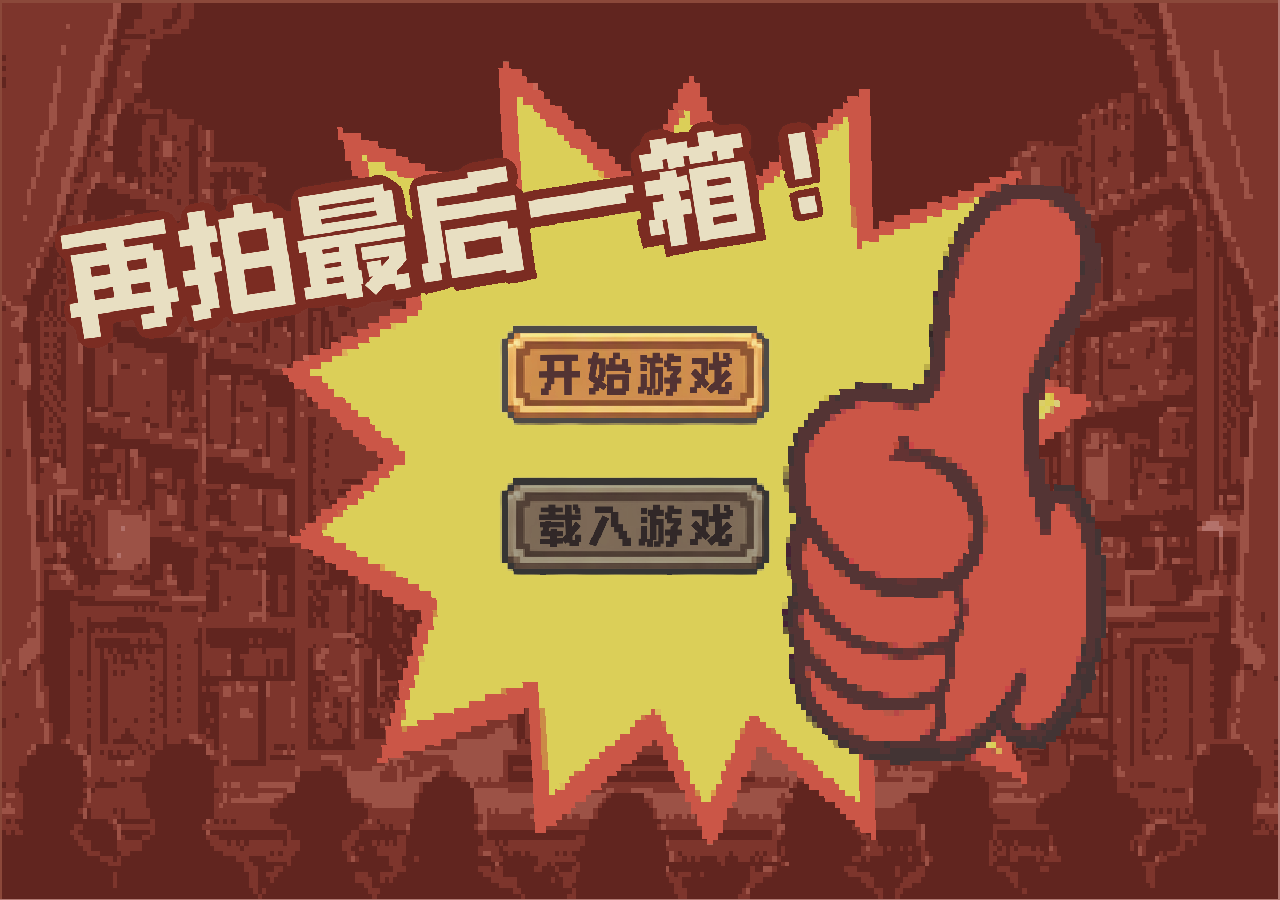
<file: index.html>
<!doctype html>
<html lang="zh-CN">
  <head>
    <meta charset="UTF-8" />
    <meta name="viewport" content="width=device-width, initial-scale=1.0" />
    <meta
      name="description"
      content="《再拍最后一箱！》是一款以无人认领行李箱为题材的像素模拟经营游戏：拍箱、开箱、检视、定价、交易，经营自己的二手小店。"
    />
    <title>再拍最后一箱！</title>
    <link rel="icon" href="./美术/2.0/common/物品槽位.png" />
    <link rel="stylesheet" href="./css/v2.css?v=20261015-v21" />
  </head>
  <body>
    <main id="app"></main>
    <script type="module" src="./js/v2/main.js?v=20261015-v21"></script>
  </body>
</html>
</file>
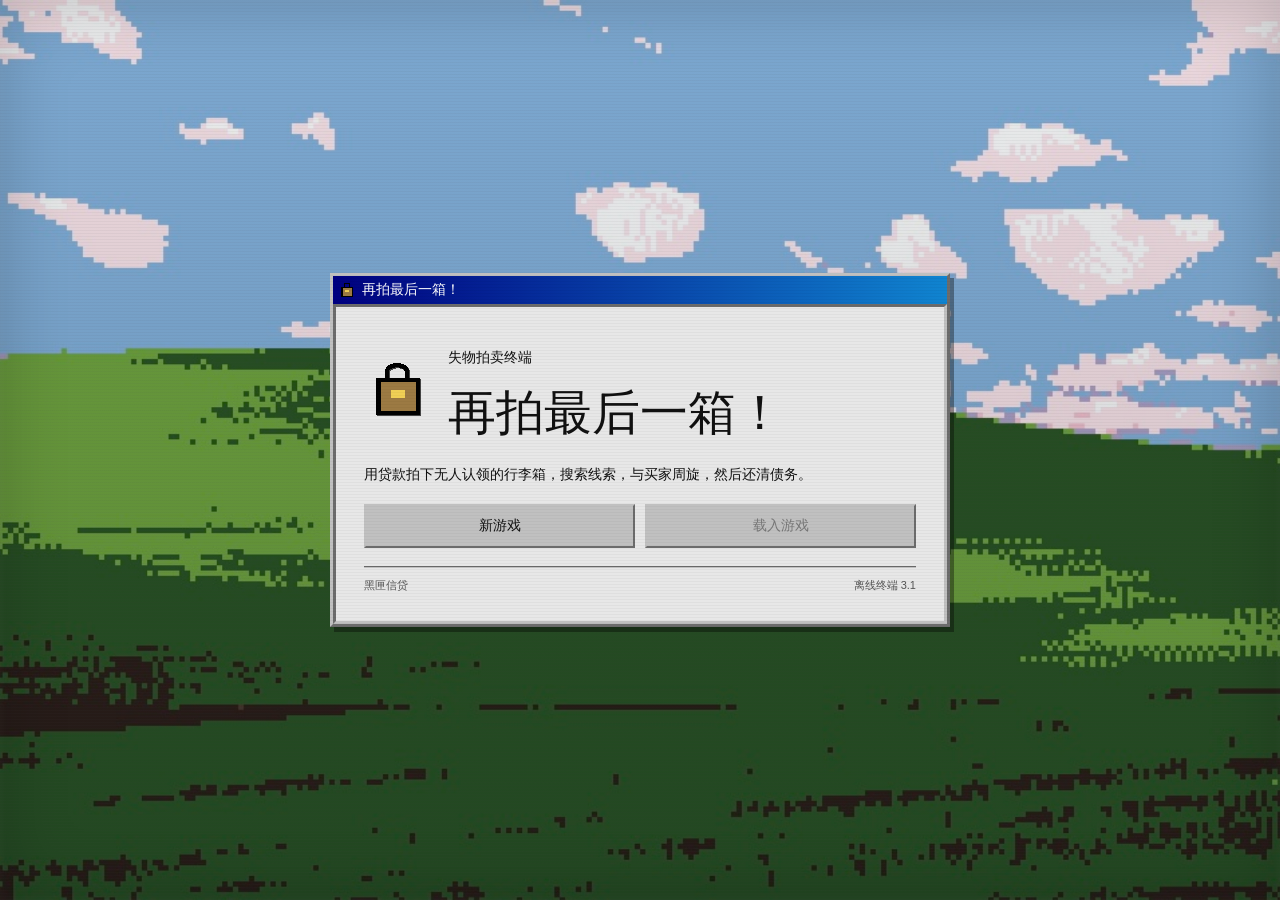
<file: v1.html>
<!doctype html>
<html lang="zh-CN">
  <head>
    <meta charset="UTF-8" />
    <meta name="viewport" content="width=device-width, initial-scale=1.0" />
    <meta
      name="description"
      content="《再拍最后一箱！》1.0 复古电脑桌面版，保留作对照。"
    />
    <title>再拍最后一箱！ 1.0</title>
    <link rel="stylesheet" href="./css/style.css?v=20261007-7" />
    <script type="module" src="./js/main.js?v=20261007-7"></script>
  </head>
  <body>
    <main id="app" aria-live="polite"></main>
    <div id="live-region" class="sr-only" aria-live="assertive"></div>
  </body>
</html>
</file>
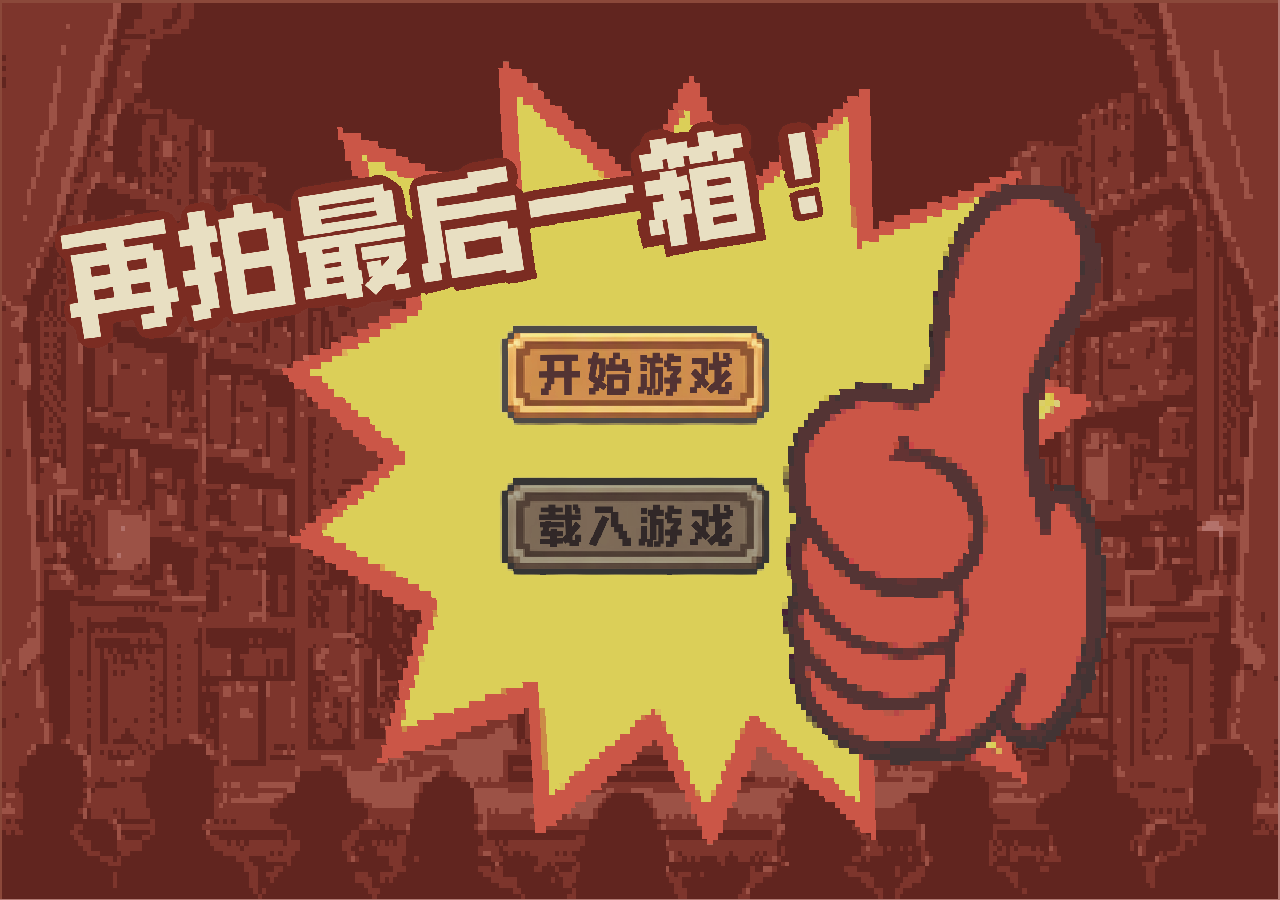
<file: v2.html>
<!doctype html>
<html lang="zh-CN">
  <head>
    <meta charset="UTF-8" />
    <meta name="viewport" content="width=device-width, initial-scale=1.0" />
    <meta
      name="description"
      content="《再拍最后一箱！》2.0 像素版，第一部分：拍卖行与拍卖后处置台。"
    />
    <title>再拍最后一箱！ 2.0</title>
    <link rel="icon" href="./美术/2.0/common/物品槽位.png" />
    <link rel="stylesheet" href="./css/v2.css?v=20261015-v21" />
  </head>
  <body>
    <main id="app"></main>
    <script type="module" src="./js/v2/main.js?v=20261015-v21"></script>
  </body>
</html>
</file>
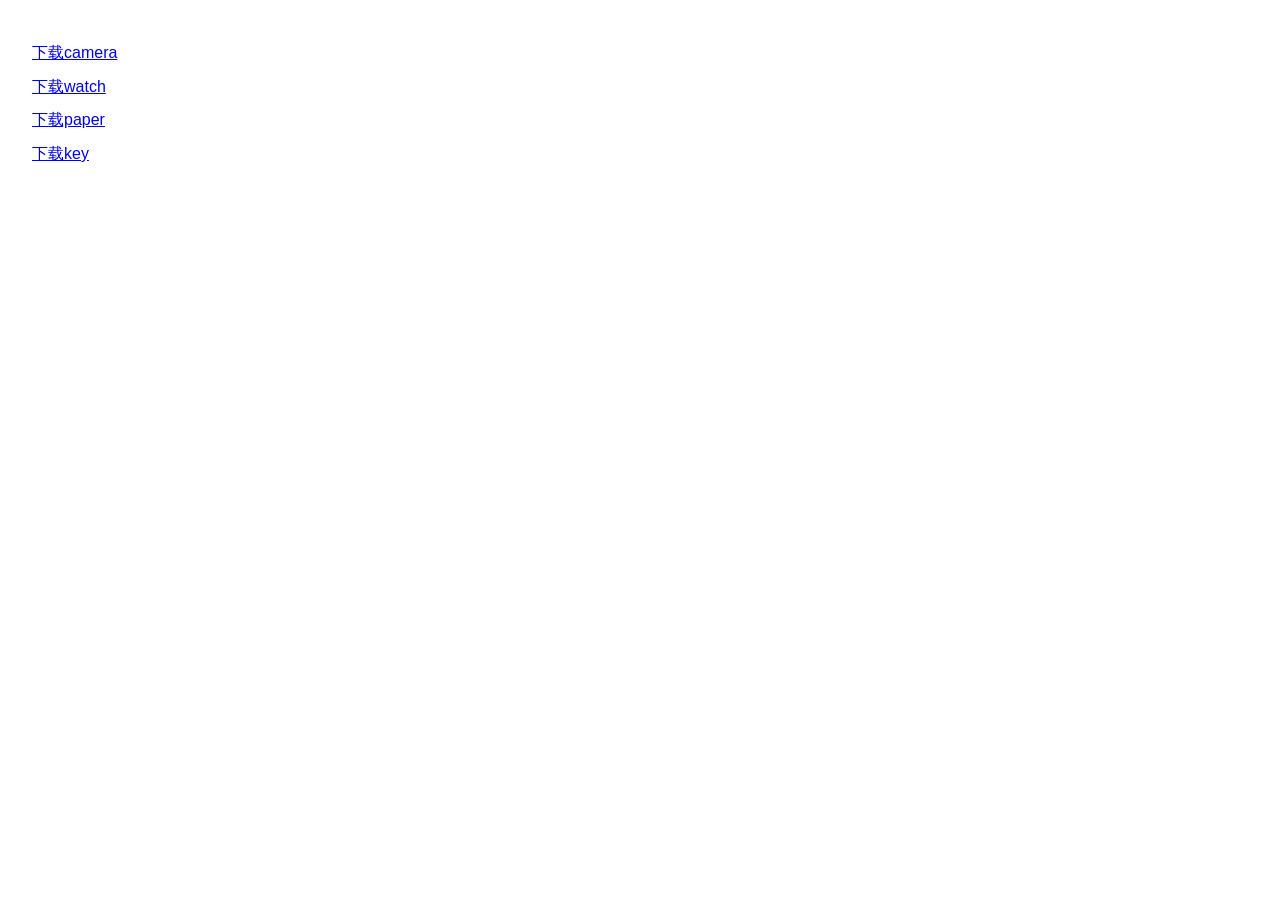
<file: tools/crop-pixel-sheet.html>
<!doctype html>
<html lang="zh-CN">
  <head>
    <meta charset="UTF-8" />
    <title>Pixel Sheet Cropper</title>
  </head>
  <body>
    <main>Loading pixel sheet cropper...</main>
    <script type="module">
      function loadImage(url) {
        return new Promise((resolve, reject) => {
          const image = new Image();
          image.onload = () => resolve(image);
          image.onerror = () => reject(new Error(`Image failed: ${url}`));
          image.src = url;
        });
      }

      async function cropPixelSheet(options) {
        const image = await loadImage(options.url);
        const columns = Math.max(1, Number(options.columns) || 2);
        const rows = Math.max(1, Number(options.rows) || 2);
        const outputWidth = Math.max(160, Number(options.outputWidth) || 640);
        const outputHeight = Math.max(160, Number(options.outputHeight) || 640);
        const cellWidth = image.naturalWidth / columns;
        const cellHeight = image.naturalHeight / rows;
        const results = [];

        for (let row = 0; row < rows; row += 1) {
          for (let column = 0; column < columns; column += 1) {
            const canvas = document.createElement("canvas");
            canvas.width = outputWidth;
            canvas.height = outputHeight;
            const context = canvas.getContext("2d");
            context.imageSmoothingEnabled = false;
            const scale = Math.min(
              outputWidth / cellWidth,
              outputHeight / cellHeight
            );
            const drawWidth = cellWidth * scale;
            const drawHeight = cellHeight * scale;
            const offsetX = (outputWidth - drawWidth) / 2;
            const offsetY = (outputHeight - drawHeight) / 2;
            context.drawImage(
              image,
              column * cellWidth,
              row * cellHeight,
              cellWidth,
              cellHeight,
              offsetX,
              offsetY,
              drawWidth,
              drawHeight
            );
            results.push(canvas.toDataURL("image/png").split(",")[1]);
          }
        }

        return results;
      }

      window.cropPixelSheet = cropPixelSheet;
      window.pixelSheetCropperReady = true;
      document.querySelector("main").textContent =
        "Pixel sheet cropper is ready.";

      const params = new URLSearchParams(window.location.search);
      const rawSheetUrl =
        params.get("sheet") || "/美术/物品/_miora_sheet_01.png";
      const sheetUrl = /^(?:https?:)?\//.test(rawSheetUrl)
        ? rawSheetUrl
        : `/${rawSheetUrl}`;
      const outputNames = (
        params.get("names") || "camera,watch,paper,key"
      )
        .split(",")
        .map((value) => value.trim())
        .filter(Boolean);
      const outputFiles = outputNames.map((name) => ({
        name: `${name}.png`,
        label: `下载${name}`
      }));
      const columns = Math.max(1, Number(params.get("columns")) || 2);
      const rows = Math.max(1, Number(params.get("rows")) || 2);

      cropPixelSheet({
        url: sheetUrl,
        columns,
        rows,
        outputWidth: 640,
        outputHeight: 640
      }).then((crops) => {
        const page = document.querySelector("main");
        page.innerHTML = "";
        crops.slice(0, outputFiles.length).forEach((dataUrl, index) => {
          const file = outputFiles[index];
          const link = document.createElement("a");
          link.href = `data:image/png;base64,${dataUrl}`;
          link.download = file.name;
          link.textContent = file.label;
          link.className = "download-link";
          page.append(link);
        });
      });
    </script>
    <style>
      body {
        padding: 24px;
        font: 16px/1.6 sans-serif;
      }

      .download-link {
        display: block;
        margin: 8px 0;
      }
    </style>
  </body>
</html>
</file>
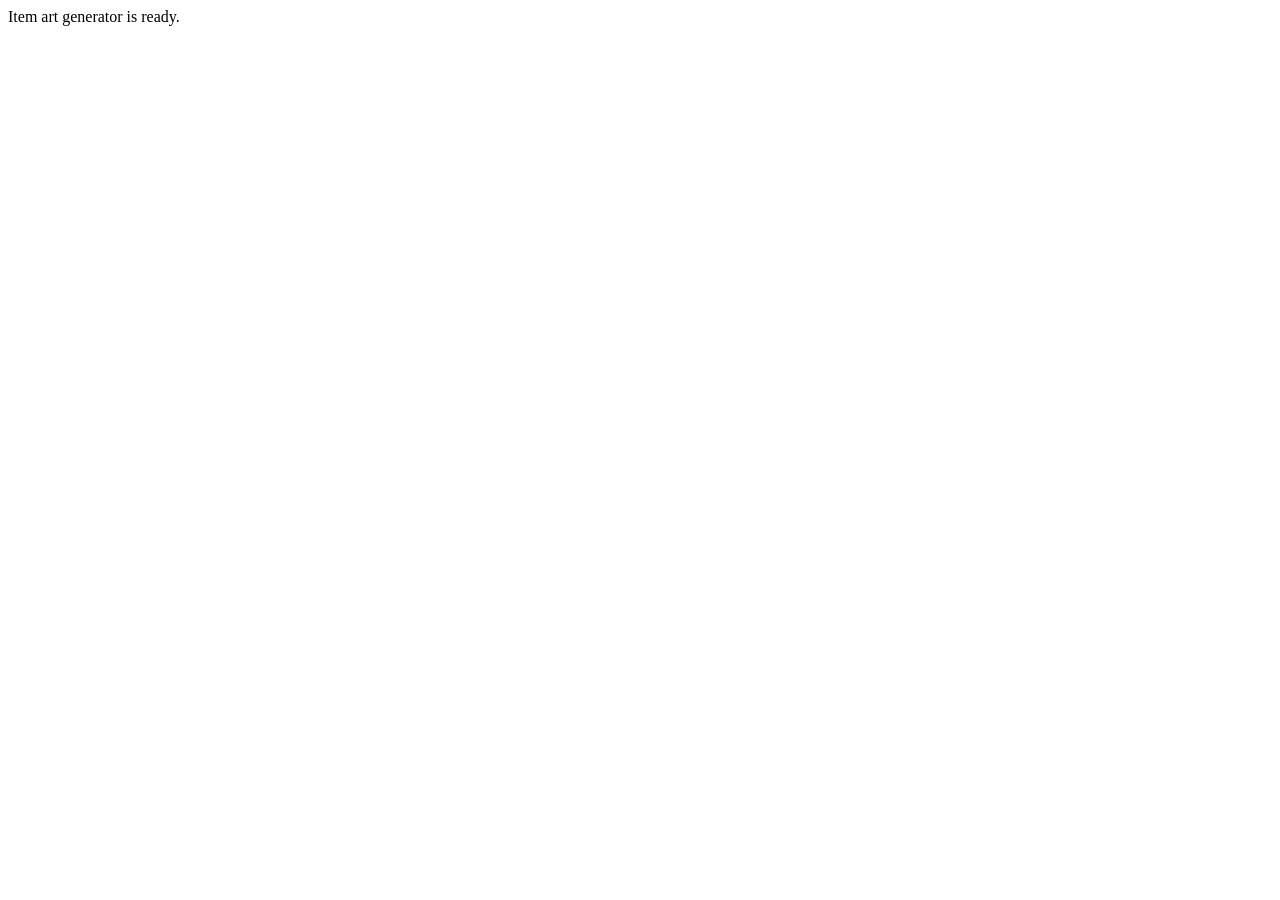
<file: tools/item-art-generator.html>
<!doctype html>
<html lang="zh-CN">
  <head>
    <meta charset="UTF-8" />
    <title>Item Pixel Art Generator</title>
  </head>
  <body>
    <main>Loading item art generator...</main>
    <script type="module">
      import {
        PIXEL_ART_PROFILES,
        renderPixelArtwork
      } from "../js/ui.js?v=20261005-01";

      function loadSvgImage(svgMarkup) {
        return new Promise((resolve, reject) => {
          const blob = new Blob([svgMarkup], {
            type: "image/svg+xml;charset=utf-8"
          });
          const url = URL.createObjectURL(blob);
          const image = new Image();
          image.onload = () => {
            URL.revokeObjectURL(url);
            resolve(image);
          };
          image.onerror = () => {
            URL.revokeObjectURL(url);
            reject(new Error("SVG image failed"));
          };
          image.src = url;
        });
      }

      async function generateItemPixelAssets(options = {}) {
        const blockSize = Math.max(1, Number(options.blockSize) || 3);
        const width = Math.max(160, Number(options.width) || 640);
        const height = Math.max(140, Number(options.height) || 560);
        const results = {};

        for (const profile of PIXEL_ART_PROFILES) {
          const image = await loadSvgImage(
            renderPixelArtwork({ name: profile }, profile)
          );
          const lowCanvas = document.createElement("canvas");
          lowCanvas.width = Math.max(1, Math.floor(width / blockSize));
          lowCanvas.height = Math.max(1, Math.floor(height / blockSize));
          const lowContext = lowCanvas.getContext("2d");
          lowContext.imageSmoothingEnabled = true;
          lowContext.drawImage(image, 0, 0, lowCanvas.width, lowCanvas.height);

          const outputCanvas = document.createElement("canvas");
          outputCanvas.width = width;
          outputCanvas.height = height;
          const outputContext = outputCanvas.getContext("2d");
          outputContext.imageSmoothingEnabled = false;
          outputContext.drawImage(
            lowCanvas,
            0,
            0,
            lowCanvas.width,
            lowCanvas.height,
            0,
            0,
            width,
            height
          );
          results[profile] = outputCanvas
            .toDataURL("image/png")
            .split(",")[1];
        }

        return results;
      }

      window.generateItemPixelAssets = generateItemPixelAssets;
      window.itemArtGeneratorReady = true;
      document.querySelector("main").textContent =
        "Item art generator is ready.";
    </script>
  </body>
</html>
</file>
<file: css/v2.css>
/* 《再拍最后一箱！》2.0 第一部分样式。
   逻辑分辨率 1200 x 675，界面元素按 PSD 坐标除以 2 定位。 */

* {
  box-sizing: border-box;
}

/* 像素字体：Fusion Pixel 12px（OFL 许可，见 美术/2.0/fonts/OFL.txt）。 */
@font-face {
  font-family: "FusionPixel";
  src: url("../美术/2.0/fonts/fusion-pixel-12px-zh_hans.woff2") format("woff2");
  font-display: block;
}

html,
body {
  margin: 0;
  height: 100%;
  overflow: hidden;
  background: #0b0f14;
  font-family: "FusionPixel", "Noto Sans SC", "Microsoft YaHei", system-ui, sans-serif;
  -webkit-font-smoothing: none;
  user-select: none;
  -webkit-user-select: none;
}

#app {
  position: fixed;
  inset: 0;
}

#viewport {
  position: absolute;
  inset: 0;
  overflow: hidden;
}

#stage {
  position: fixed;
  inset: 0;
  overflow: hidden;
  background: #0b0f14;
  user-select: none;
  -webkit-user-select: none;
  touch-action: none;
}

#canvas {
  position: absolute;
  left: 0;
  top: 0;
  width: 1200px;
  height: 675px;
  overflow: hidden;
  transform-origin: 0 0;
  font-family: "FusionPixel", "Noto Sans SC", "Microsoft YaHei", monospace;
  font-size: 14px;
  letter-spacing: 0;
}

/* 禁止浏览器把界面图片当成可拖动对象，避免拖动时出现蓝色选中和拖影。 */
#canvas img,
#canvas .layer {
  -webkit-user-drag: none;
  user-select: none;
  -webkit-user-select: none;
}

.scene {
  position: absolute;
  inset: 0;
  display: none;
}

.scene.is-active {
  display: block;
}

.layer {
  position: absolute;
  overflow: hidden;
}

/* 纯文字层只负责显示文字，不拦截鼠标。 */
.layer.is-artless {
  pointer-events: none;
}

.layer > img.art {
  position: absolute;
  inset: 0;
  width: 100%;
  height: 100%;
  display: block;
  image-rendering: pixelated;
  pointer-events: none;
}

.layer > .value,
.layer > .label {
  position: absolute;
  inset: 0;
  display: flex;
  align-items: center;
  justify-content: center;
  text-align: center;
  white-space: pre-line;
  line-height: 1.25;
  color: #f4efe6;
  font-size: 18px;
  pointer-events: none;
  text-shadow: 0 2px 0 rgba(0, 0, 0, 0.45);
}

.layer > .panel {
  position: absolute;
  inset: 0;
  padding: 10px 12px;
  color: #f4efe6;
  overflow: hidden;
  pointer-events: none;
}

.layer > .panel button {
  pointer-events: auto;
}

.layer.is-hidden {
  display: none !important;
}

.layer.is-clickable:hover {
  outline: 2px solid #e0a93c;
  outline-offset: -2px;
  cursor: pointer;
}

.layer.is-disabled {
  filter: grayscale(0.6) brightness(0.72);
  cursor: not-allowed;
}

.layer.is-disabled:hover {
  outline: none;
}

/* 橱窗是场景陈设，不需要悬停描边。 */
.layer.is-clickable[data-name="橱窗"]:hover {
  outline: none;
  cursor: default;
}

/* 玩家选项是木牌：平时不描边，鼠标悬停时才亮出黄框。 */
.layer[data-role="reply"]:hover {
  outline: 3px solid #e0a93c;
  outline-offset: -3px;
  cursor: pointer;
}

/* 状态栏与日历 */
.layer[data-name="余额"] > .value {
  font-size: 24px;
  color: #ffd98a;
  justify-content: flex-end;
  padding-right: 16px;
}

.layer[data-name="麻烦值"] > .value,
.layer[data-name="信誉值"] > .value {
  font-size: 18px;
  justify-content: flex-end;
  padding-right: 16px;
}

.layer[data-name="日历"] > .value {
  font-size: 18px;
}

/* 日历里的两行文字，位置来自 PSD 的文字图层区域。 */
.layer[data-name="日历_天数"] > .value,
.layer[data-name="日历_趋势"] > .value {
  font-size: 12px;
  color: #4a2c17;
  text-shadow: none;
  white-space: nowrap;
}

.layer[data-name="日历_趋势"] > .value {
  font-size: 12px;
}

/* 出价信息栏三行：买家一、买家二、玩家。 */
.layer[data-name="买家一出价"] > .value,
.layer[data-name="买家二出价"] > .value,
.layer[data-name="玩家出价"] > .value {
  font-size: 15px;
  line-height: 1.35;
  color: #2b1c10;
  text-shadow: none;
}

.layer[data-name="当前箱子"] > .value {
  font-size: 15px;
  align-items: flex-end;
  padding-bottom: 8px;
}

/* 箱子名签放到箱子上方，不压在箱体上。 */
.layer[data-name="当前箱子"] {
  overflow: visible;
}

.layer[data-name="当前箱子"] > .value {
  inset: auto -40px auto -40px;
  bottom: 100%;
  top: auto;
  padding: 0 0 6px;
  font-size: 14px;
  color: #ffd98a;
}

/* ---------- 店铺基础界面（PSD：店铺界面(2)） ---------- */

/* 桌面只是拖放判定区，不拦鼠标，避免挡住货架箱子格的点击。 */
.layer[data-name="桌面"] {
  pointer-events: none;
}

/* 货架计数写在货架顶板上。 */
.layer[data-name="货架_计数"] > .value {
  font-size: 12px;
  color: #ffe1a8;
  text-shadow: 0 2px 0 rgba(30, 16, 6, 0.7);
}

/* 橱窗：物品按展示窗的第一个灯位摆放，文字写在展示窗内部。 */
.layer[data-name="橱窗"] > .panel {
  padding: 0;
  color: #e8f3f7;
}

.layer[data-name="橱窗"] .panel h4 {
  position: absolute;
  left: 60px;
  /* 标题挂在橱窗外框上方，不压在灯位上。 */
  top: 20px;
  margin: 0;
  font-size: 13px;
  color: #ffe1a8;
}

.layer[data-name="橱窗"] .win-empty {
  position: absolute;
  left: 58px;
  top: 98px;
}

.win-slot {
  position: absolute;
  width: 96px;
  height: 96px;
  display: flex;
  align-items: flex-end;
  justify-content: center;
}

.win-slot .window-art {
  width: auto;
  height: 100%;
  max-width: 100%;
  margin: 0;
}

/* 物品格直接画在货架的格口里，去掉原来的卡片底和边框。 */
.layer[data-name="货架上层物品格"] > .panel,
.layer[data-name="货架下层箱子区"] > .panel {
  padding: 0;
}

.slot-grid {
  display: grid;
  grid-template-columns: repeat(3, 1fr);
  grid-template-rows: repeat(4, 1fr);
  gap: 0;
  height: 100%;
  margin: 0;
}

.slot {
  display: flex;
  flex-direction: column;
  align-items: center;
  justify-content: center;
  gap: 1px;
  height: auto;
  padding: 1px;
  font-size: 11px;
  line-height: 1.2;
  text-align: center;
  color: #f4efe6;
  background: transparent;
  border: none;
  border-radius: 0;
  text-shadow: 0 2px 0 rgba(10, 14, 20, 0.65);
}

.slot.filled {
  cursor: pointer;
  background: rgba(255, 236, 200, 0.1);
}

.slot.filled:hover {
  background: rgba(255, 214, 138, 0.26);
}

.slot.danger {
  background: rgba(122, 46, 46, 0.42);
}

.slot.clue {
  background: rgba(28, 84, 96, 0.45);
}

.slot.empty {
  background: transparent;
}

.slot-name {
  font-size: 11px;
  line-height: 1.15;
}

.slot-flag {
  font-size: 10px;
  opacity: 0.85;
}

/* 箱子格用 PSD 的木箱图当底。 */
.box-row {
  display: grid;
  grid-template-columns: repeat(2, 1fr);
  grid-template-rows: repeat(2, 1fr);
  gap: 0;
  height: 100%;
  margin: 0;
}

.box-card {
  display: flex;
  flex-direction: column;
  align-items: center;
  justify-content: center;
  gap: 2px;
  padding: 4px 6px;
  font-size: 11px;
  line-height: 1.2;
  color: #2b1a0c;
  text-align: center;
  cursor: pointer;
  background: url("../美术/2.0/shop/箱位一.png") no-repeat center / contain;
  border: none;
  border-radius: 0;
}

.box-card:hover {
  filter: brightness(1.12);
}

.box-size {
  font-size: 12px;
  font-weight: 700;
}

.box-info {
  font-size: 10px;
}

/* 箱子信息面板是浅木色底板，文字改成深色才看得清。 */
.layer[data-name="箱子信息面板"] .panel,
.layer[data-name="箱子信息面板"] .panel h4,
.layer[data-name="箱子信息面板"] .panel ul.facts li,
.layer[data-name="箱子信息面板"] .panel p {
  color: #33210f;
}

.layer[data-name="箱子信息面板"] .panel h4 {
  color: #241606;
}

.layer[data-name="箱子信息面板"] .panel .meta {
  color: #6a4d2a;
}

.layer[data-name="箱子信息面板"] .panel .pos {
  color: #1d5c2f;
}

.layer[data-name="箱子信息面板"] .panel .risk {
  color: #8c2b18;
}

.layer[data-name="箱子信息面板"] .panel .bidline {
  border-top-color: rgba(60, 38, 16, 0.35);
}

.layer[data-name="箱子信息面板"] .panel .bidline b {
  color: #7a3208;
}

/* 现场报价板同样是浅色底板，文字压深并避开底部的两个按钮。 */
.layer[data-name="预览面板"] > .panel {
  padding: 26px 28px 96px;
}

.layer[data-name="预览面板"] .panel,
.layer[data-name="预览面板"] .panel p,
.layer[data-name="预览面板"] .panel li,
.layer[data-name="预览面板"] .panel h4 {
  color: #33210f;
}

.layer[data-name="预览面板"] .panel h4 {
  color: #241606;
  font-size: 15px;
}

.layer[data-name="预览面板"] .panel .meta {
  color: #6a4d2a;
}

.layer[data-name="预览面板"] .panel .total {
  color: #7a3208;
  font-weight: 700;
}

.layer[data-name="预览面板"] .offers li.offer {
  border-bottom-color: rgba(60, 38, 16, 0.28);
}

.layer[data-name="预览面板"] .offers li.refused {
  color: #8c2b18;
}

.layer[data-name="加价"] > .label,
.layer[data-name="放弃"] > .label {
  font-size: 22px;
}

.layer[data-name="小黑"] > .art,
.layer[data-name="成交印章"] > .art,
.layer[data-name="今日结束牌"] > .art {
  object-fit: contain;
}

.layer[data-name="成交印章"] > .label {
  font-size: 34px;
  color: #2a1a06;
}

.layer[data-name="今日结束牌"] > .label {
  font-size: 20px;
}

/* 信息板 */
.panel h4 {
  margin: 0 0 6px;
  font-size: 13px;
  color: #ffe1a8;
}

.panel .grid {
  display: flex;
  gap: 10px;
}

.panel .col {
  flex: 1;
  min-width: 0;
}

.panel ul.facts {
  list-style: none;
  margin: 0;
  padding: 0;
  font-size: 12px;
  line-height: 1.55;
}

.panel p {
  margin: 2px 0;
  font-size: 12px;
  line-height: 1.35;
}

.panel .meta {
  color: #a9bfd2;
}

.panel .pos {
  color: #8fe0a8;
}

.panel .risk {
  color: #f09a8a;
}

.panel .bidline {
  display: flex;
  flex-wrap: wrap;
  gap: 6px 14px;
  margin-top: 8px;
  padding-top: 8px;
  border-top: 2px solid rgba(255, 255, 255, 0.16);
  font-size: 12px;
}

.panel .bidline b {
  color: #ffd98a;
}

.chip {
  display: inline-block;
  margin: 2px 6px 2px 0;
  padding: 2px 8px;
  font-size: 12px;
  color: #dfe9f2;
  background: rgba(0, 0, 0, 0.28);
  border: 2px solid rgba(255, 255, 255, 0.18);
  border-radius: 4px;
}

.chip.lead {
  color: #241a08;
  background: #e0a93c;
  border-color: #ffd98a;
}

/* 黑匣广告海报 */
.loan h3 {
  margin: 0 0 6px;
  font-size: 18px;
  color: #ffd98a;
}

.loan p {
  margin: 0 0 10px;
  font-size: 12px;
  color: #cfe0ee;
}

.loan .actions {
  display: flex;
  gap: 10px;
  margin-top: 14px;
}

.btn {
  flex: 1;
  padding: 10px 12px;
  font-size: 14px;
  color: #ffe9c0;
  background: #7a4f22;
  border: 2px solid #b8884a;
  border-radius: 6px;
  cursor: pointer;
}

.btn:hover {
  background: #8d5d2a;
}

.btn.primary {
  font-weight: 700;
  color: #3a2410;
  background: #e0a93c;
  border-color: #ffd98a;
}

.btn.primary:hover {
  background: #eebc55;
}

/* 处置界面路线卡片 */
.layer[data-name="原封转卖"],
.layer[data-name="现场开箱"],
.layer[data-name="带回家"],
.layer[data-name="预览面板"],
.layer[data-name="全部卖给现场"],
.layer[data-name="全部带回家"],
.layer[data-name="货架上层物品格"],
.layer[data-name="买家对话气泡"],
.layer[data-name="玩家选项一"],
.layer[data-name="玩家选项二"],
.layer[data-name="玩家选项三"] {
  color: #16232e;
}

/* 浅色底板上的文字直接压深，并去掉深色描边阴影。 */
.layer[data-name="原封转卖"] > .label,
.layer[data-name="现场开箱"] > .label,
.layer[data-name="带回家"] > .label,
.layer[data-name="预览面板"] > .label,
.layer[data-name="全部卖给现场"] > .label,
.layer[data-name="全部带回家"] > .label,
.layer[data-name="货架上层物品格"] > .label,
.layer[data-name="买家对话气泡"] > .label {
  color: #16232e;
  text-shadow: none;
}

.layer[data-name="货架上层物品格"] .panel h4 {
  color: #5a3c1c;
}

/* 拍卖锤的名字写在锤子下方，不压在锤体上。 */
.layer[data-name="拍卖锤"] {
  overflow: visible;
}

.layer[data-name="拍卖锤"] > .label {
  inset: auto 0 -8px 0;
  height: 32px;
  font-size: 18px;
  color: #ffe9c0;
  text-shadow: 0 2px 0 rgba(30, 16, 6, 0.7);
}

/* 营业牌的字居中在木牌上，不贴着挂链。 */
.layer[data-name="营业牌"] > .label {
  inset: 28px 0 0 0;
  font-size: 18px;
}

/* 买家对话气泡：和引导气泡同一套像素木框。 */
.layer[data-name="买家对话气泡"] {
  border: 5px solid transparent;
  border-image-source: url("../美术/2.0/mascot/气泡.png");
  border-image-slice: 5 fill;
  border-image-width: 5px;
  border-image-repeat: stretch;
  image-rendering: pixelated;
}

.layer[data-name="买家对话气泡"] > .panel {
  color: #f1e6c8;
  padding: 12px 16px;
}

/* 线索物品的特殊会话可能一次说两句。 */
.layer[data-name="买家对话气泡"] .speech {
  white-space: pre-line;
}

/* 玩家三个选项用通用UI按键做九宫格底，选项本身可点。 */
.layer.is-artless[data-role="reply"] {
  pointer-events: auto;
  cursor: pointer;
}

.layer[data-role="reply"] {
  border: 8px solid transparent;
  border-image-source: url("../美术/2.0/common/通用UI按键.png");
  border-image-slice: 22 fill;
  border-image-width: 8px;
  border-image-repeat: stretch;
  image-rendering: pixelated;
}

.layer[data-role="reply"] > .label {
  color: #ffe9c0;
  font-size: 12px;
  line-height: 1.25;
  padding: 0 6px;
  text-shadow: 0 2px 0 rgba(40, 20, 6, 0.6);
}

.layer[data-role="reply"]:hover {
  filter: brightness(1.15);
}

.layer[data-name="货架上层物品格"] > .panel {
  color: #3a2a16;
}

.layer[data-name="货架上层物品格"] .panel .meta {
  color: #5a4326;
}

.quote-warning {
  margin: 8px 0;
  padding: 8px 10px;
  font-size: 12px;
  line-height: 1.5;
  color: #2a1a06;
  background: #ffe6a8;
  border-left: 4px solid #d08a1c;
  border-radius: 4px;
}

.quote-warning b {
  color: #8a3a06;
}

.layer[data-name="原封转卖"] .panel h4,
.layer[data-name="现场开箱"] .panel h4,
.layer[data-name="带回家"] .panel h4,
.layer[data-name="预览面板"] .panel h4 {
  color: #0f3a5c;
}

.layer[data-name="预览面板"] .panel .meta,
.layer[data-name="带回家"] .panel .meta,
.layer[data-name="货架上层物品格"] .panel .meta {
  color: #3d5871;
}

.layer[data-name="原封转卖"] > .panel,
.layer[data-name="现场开箱"] > .panel,
.layer[data-name="带回家"] > .panel {
  /* 卡片左边是道具图标格，文字区域从图标右侧开始。 */
  padding: 10px 5% 10px 33%;
}

.layer[data-name="全部卖给现场"] > .label,
.layer[data-name="全部带回家"] > .label {
  font-size: 16px;
  color: #ffe9c0;
  text-shadow: 0 2px 0 rgba(40, 20, 6, 0.6);
}

/* 处置界面的箱子名签放到箱子上方，和拍卖界面一致。 */
.layer[data-name="箱子"] {
  overflow: visible;
}

/* 现场开箱：这次开出的物品摊在箱子里。 */
.layer[data-name="箱子"] > .panel {
  padding: 0;
}

.box-open-row {
  position: absolute;
  left: 30px;
  right: 32px;
  top: 24px;
  height: 234px;
  display: flex;
  align-items: center;
  justify-content: center;
  gap: 6px;
}

.box-open-item {
  display: flex;
  flex-direction: column;
  align-items: center;
  gap: 2px;
  width: 82px;
  font-size: 11px;
  line-height: 1.2;
  color: #e8dcc0;
  text-align: center;
}

.box-open-item.refused {
  color: #f0a08c;
}

.box-open-art {
  display: block;
  width: 70px;
  height: 70px;
  object-fit: contain;
  image-rendering: pixelated;
  pointer-events: none;
}

.box-open-price {
  color: #ffd98a;
  font-weight: 700;
}

.box-open-item.refused .box-open-price {
  color: #f0a08c;
}

.layer[data-name="箱子"] > .value {
  inset: auto -40px auto -40px;
  bottom: 100%;
  top: auto;
  padding: 0 0 6px;
  font-size: 16px;
  color: #ffd98a;
}

/* 货架容量不足提示用通用按键美术，文字用浅色。 */
.layer[data-name="货架容量不足"] > .label {
  font-size: 18px;
  color: #ffe9c0;
  text-shadow: 0 2px 0 rgba(40, 20, 6, 0.6);
}

.card strong {
  display: block;
  font-size: 16px;
  color: #241606;
}

.card p {
  margin: 2px 0;
  font-size: 12px;
  line-height: 1.35;
  color: #33210f;
}

.card .quote {
  font-size: 13px;
  font-weight: 700;
  color: #7a3208;
}

.card .meta {
  color: #6a4d2a;
}

/* 现场开箱预览 */
.offers {
  list-style: none;
  margin: 0 0 8px;
  padding: 0;
}

.offers li.offer {
  display: flex;
  justify-content: space-between;
  gap: 8px;
  padding: 3px 0;
  font-size: 12px;
  border-bottom: 2px solid rgba(15, 40, 60, 0.14);
}

.offers li.refused {
  color: #7a2e2e;
}

.offers .price {
  font-weight: 700;
  color: #0f3a5c;
}

.total {
  margin: 6px 0 0;
  font-size: 14px;
  font-weight: 700;
  color: #0f3a5c;
}

/* 提示与遮罩 */
.toast {
  position: absolute;
  left: 50%;
  bottom: 26px;
  z-index: 80;
  padding: 10px 18px;
  font-size: 14px;
  color: #f6ebd8;
  background: rgba(12, 18, 24, 0.94);
  border: 2px solid #e0a93c;
  border-radius: 6px;
  transform: translateX(-50%);
}

.toast[hidden] {
  display: none;
}

.overlay {
  position: fixed;
  inset: 0;
  z-index: 50;
  display: grid;
  place-items: center;
  background: rgba(6, 10, 14, 0.84);
}

.overlay[hidden] {
  display: none;
}

.menu,
.settle {
  width: 430px;
  padding: 26px 28px;
  color: #eaf1f6;
  text-align: center;
  background: #141c26;
  border: 3px solid #2e4358;
  border-radius: 8px;
}

.menu h1,
.settle h2 {
  margin: 0 0 6px;
  font-size: 24px;
}

.menu .sub {
  margin: 0 0 20px;
  font-size: 13px;
  color: #8fa6bb;
}

.menu .hint {
  margin: 14px 0 0;
  font-size: 12px;
  color: #7d93a8;
}

.settle ul.facts {
  margin: 0 0 18px;
  padding: 0;
  font-size: 14px;
  line-height: 1.9;
  list-style: none;
  text-align: left;
}

.menu-btn {
  display: block;
  width: 100%;
  margin: 8px 0 0;
  padding: 12px;
  font-size: 16px;
  color: #ffe9c0;
  background: #7a4f22;
  border: 2px solid #b8884a;
  border-radius: 6px;
  cursor: pointer;
}

.menu-btn:hover:not(:disabled) {
  background: #8d5d2a;
}

.menu-btn:disabled {
  opacity: 0.45;
  cursor: not-allowed;
}

.menu-btn.danger {
  background: #7a2e2e;
  border-color: #b06060;
}

/* ---------- 第二部分：店铺 ---------- */

.panel .actions {
  display: flex;
  flex-wrap: wrap;
  gap: 8px;
  margin-top: 10px;
}

.panel .actions .btn {
  flex: 0 0 auto;
  padding: 7px 12px;
  font-size: 13px;
}

.btn:disabled {
  opacity: 0.45;
  cursor: not-allowed;
}

.hint {
  margin: 6px 0;
  font-size: 12px;
  color: #ffd98a;
}

/* 货架格子的样式见上方的店铺基础界面区块。 */

/* 箱子格的样式见上方的店铺基础界面区块。 */

.empty {
  font-size: 12px;
  color: #cbb898;
}

.trust {
  font-size: 14px;
  color: #ffd98a;
}

.speech {
  margin: 4px 0;
  font-size: 14px;
  line-height: 1.4;
}

.layer[data-role="reply"] > .label {
  padding: 0 8px;
  font-size: 13px;
  line-height: 1.25;
}

/* 检视台 */
.layer[data-name="检视台弹层"] > .panel,
.layer[data-name="物品视图"] > .panel,
.layer[data-name="操作区"] > .panel,
.layer[data-name="工具带"] > .panel,
.layer[data-name="出售页面"] > .panel,
.layer[data-name="商城页面"] > .panel,
.layer[data-name="万物通页面"] > .panel,
.layer[data-name="记事本_左页"] > .panel,
.layer[data-name="记事本_右页"] > .panel,
.layer[data-name="日历展开"] > .panel,
.layer[data-name="物品详情窗口"] > .panel {
  pointer-events: auto;
  overflow-y: auto;
}

.item-frame {
  display: flex;
  align-items: center;
  justify-content: center;
  height: 200px;
  margin: 10px 0;
  background: rgba(0, 0, 0, 0.3);
  border: 3px solid #4a5d6e;
  border-radius: 8px;
}

.item-mark {
  font-size: 26px;
  color: #ffd98a;
}

/* 物品工作台 */
.item-stage {
  position: absolute;
  left: 50%;
  top: 36px;
  width: 290px;
  height: 290px;
  margin: 0 0 0 -145px;
  overflow: hidden;
  cursor: crosshair;
  background: radial-gradient(
    circle at 50% 42%,
    rgba(72, 48, 24, 0.18),
    rgba(26, 15, 6, 0.52)
  );
  border: 3px solid #8a5f2a;
  border-radius: 8px;
  touch-action: none;
}

.item-art {
  position: absolute;
  inset: 0;
  display: flex;
  flex-direction: column;
  align-items: center;
  justify-content: center;
  gap: 6px;
  font-size: 15px;
  color: #ffe9c0;
  background: none;
}

.item-art b {
  font-size: 22px;
  color: #ffd98a;
}

.dirt {
  position: absolute;
  border-radius: 50%;
  background: radial-gradient(circle, rgba(92, 74, 48, 0.95), rgba(92, 74, 48, 0.55));
  box-shadow: 0 0 12px rgba(0, 0, 0, 0.4);
  pointer-events: none;
}

.brush {
  position: absolute;
  inset: 0;
  pointer-events: none;
}

.lens {
  position: absolute;
  overflow: hidden;
  pointer-events: none;
  background: #1b2a38;
  border: 3px solid #cfd8e2;
  border-radius: 50%;
  box-shadow: 0 0 0 3px rgba(15, 40, 60, 0.6), 0 6px 16px rgba(0, 0, 0, 0.45);
}

.lens-inner {
  position: absolute;
  left: 0;
  top: 0;
  width: 300px;
  height: 300px;
  transform-origin: 0 0;
}

.lens-inner .item-art {
  position: absolute;
  inset: 0;
}

.spot {
  position: absolute;
  padding: 2px 6px;
  font-size: 11px;
  color: #241a08;
  background: #ffd98a;
  border-radius: 4px;
  transform: translate(-50%, -50%);
  pointer-events: none;
}

.screw {
  position: absolute;
  width: 34px;
  height: 34px;
  font-size: 16px;
  color: #eaf1f6;
  cursor: pointer;
  background: #6b7d8c;
  border: 2px solid #9fb2c0;
  border-radius: 50%;
}

.screw.out {
  color: #7d93a8;
  background: #2b3945;
  border-color: #46596a;
}

.cover {
  position: absolute;
  left: 14%;
  top: 32%;
  width: 72%;
  height: 32%;
  display: flex;
  align-items: center;
  justify-content: center;
  font-size: 13px;
  color: #dfe9f2;
  cursor: pointer;
  background: rgba(120, 140, 160, 0.35);
  border: 2px solid #7d93a8;
  border-radius: 6px;
}

.cover.open {
  transform: translate(58%, -6%) rotate(8deg);
  opacity: 0.55;
}

.ghost {
  position: absolute;
  width: 44%;
  height: 16%;
  display: flex;
  align-items: center;
  justify-content: center;
  font-size: 11px;
  color: #9fb2c0;
  border: 2px dashed #7d93a8;
  border-radius: 6px;
  transform: translate(-50%, -50%);
}

.part {
  position: absolute;
  padding: 4px 8px;
  font-size: 11px;
  color: #241a08;
  background: #c8a24a;
  border-radius: 4px;
  transform: translate(-50%, -50%);
}

.part.mounted {
  cursor: pointer;
}

.part.tray {
  position: static;
  transform: none;
  cursor: grab;
}

.tray-slot {
  position: absolute;
  left: 6%;
  right: 6%;
  bottom: 5%;
  min-height: 22%;
  display: flex;
  align-items: center;
  justify-content: center;
  gap: 8px;
  font-size: 11px;
  color: #9fb2c0;
  background: rgba(0, 0, 0, 0.3);
  border: 2px solid #46596a;
  border-radius: 6px;
}

.forge-target {
  position: absolute;
  left: 28%;
  top: 24%;
  width: 44%;
  height: 42%;
  border: 2px dashed #ffd98a;
  border-radius: 8px;
}

.forge-piece {
  position: absolute;
  left: 50%;
  top: 78%;
  padding: 6px 10px;
  font-size: 12px;
  color: #241a08;
  cursor: grab;
  background: #e0a93c;
  border-radius: 6px;
  transform: translate(-50%, -50%);
}

.facts .good {
  color: #8fe0a8;
}

.facts .bad {
  color: #f09a8a;
}

/* ---------- 第三部分：小黑与记事本 ---------- */

.mascot {
  position: absolute;
  left: 20px;
  top: 500px;
  z-index: 68;
  display: flex;
  align-items: flex-end;
  gap: 10px;
  max-width: 660px;
  pointer-events: none;
}

.mascot.flip {
  flex-direction: row-reverse;
}

/* 单步聚焦的目标按键用琥珀色描边标出来。 */
.layer.is-focus {
  outline: 3px solid #e0a93c;
  outline-offset: -3px;
}

/* 下层箱子区是四格网格，教学高亮改成框住箱子本身，别框住整块区域。 */
.layer[data-name="货架下层箱子区"].is-focus {
  outline: none;
}

.layer[data-name="货架下层箱子区"].is-focus > .panel > .box-row > .box-card {
  outline: 3px solid #e0a93c;
  outline-offset: -3px;
}

/* 「拖到桌面」引导：一条虚线轨迹加一个来回移动的手形提示。 */
.drag-hint {
  position: absolute;
  left: 0;
  top: 0;
  z-index: 69;
  pointer-events: none;
}

.drag-hint[hidden] {
  display: none;
}

.drag-trail {
  position: absolute;
  height: 4px;
  transform-origin: 0 50%;
  background-image: repeating-linear-gradient(
    90deg,
    #ffd98a 0 10px,
    rgba(255, 217, 138, 0) 10px 20px
  );
}

.drag-hand {
  position: absolute;
  left: 0;
  top: 0;
  width: 34px;
  height: 34px;
  margin: -17px 0 0 -17px;
  background: #ffd98a;
  border: 3px solid #8a5a12;
  border-radius: 50%;
  animation: dragMove 1.8s ease-in-out infinite;
}

.drag-hand::after {
  content: "";
  position: absolute;
  left: 8px;
  top: 9px;
  width: 12px;
  height: 12px;
  background: #8a5a12;
  border-radius: 50%;
}

@keyframes dragMove {
  0% {
    transform: translate(var(--from-x), var(--from-y)) scale(0.9);
    opacity: 0;
  }
  20% {
    opacity: 1;
  }
  60% {
    transform: translate(var(--to-x), var(--to-y)) scale(1.05);
    opacity: 1;
  }
  100% {
    transform: translate(var(--to-x), var(--to-y)) scale(1.05);
    opacity: 0;
  }
}

/* 买家对话和选项盖住其余界面，避免被小黑或场景信息压住。 */
.layer[data-name="买家对话气泡"],
.layer[data-role="reply"] {
  z-index: 72;
}

/* 买家到店后摆在桌面上的待谈物品。 */
.desk-item {
  position: absolute;
  left: 50%;
  top: 50%;
  display: flex;
  flex-direction: column;
  gap: 2px;
  width: 190px;
  padding: 10px 12px;
  font-size: 12px;
  /* 物品直接摆在木桌上，不铺卡片底色。 */
  color: #f4efe6;
  text-align: left;
  cursor: pointer;
  text-shadow: 0 2px 0 rgba(10, 14, 20, 0.65);
  background: transparent;
  border: none;
  border-radius: 0;
  transform: translate(-50%, -50%);
}

.desk-item b {
  font-size: 14px;
}

.desk-item:hover {
  filter: brightness(1.14);
}

.desk-item::after {
  content: "点击查看物品详细信息";
  position: absolute;
  left: 50%;
  top: -30px;
  display: none;
  padding: 4px 8px;
  font-size: 11px;
  color: #241a08;
  background: #ffd98a;
  border-radius: 4px;
  white-space: nowrap;
  transform: translateX(-50%);
}

.desk-item:hover::after {
  display: block;
}

/* 开场和纯说明步骤：整屏压暗，让小黑和对话框成为唯一焦点。 */
.intro-dim {
  position: absolute;
  inset: 0;
  z-index: 66;
  background: rgba(6, 10, 14, 0.68);
}

.intro-dim[hidden] {
  display: none;
}

/* 教学期间的背景压暗，只做视觉处理，点击拦截交给代码判断。 */
.layer.is-tutorial-dim {
  filter: brightness(0.42);
}

/* 检视台里提示下一步该点的按键。 */
.is-hint {
  outline: 3px solid #ffd98a;
  outline-offset: 2px;
  animation: hintPulse 1.1s ease-in-out infinite;
}

@keyframes hintPulse {
  0%,
  100% {
    box-shadow: 0 0 0 0 rgba(255, 217, 138, 0.55);
  }
  50% {
    box-shadow: 0 0 0 8px rgba(255, 217, 138, 0);
  }
}

.drag-ghost {
  position: absolute;
  z-index: 64;
  padding: 6px 10px;
  font-size: 12px;
  color: #16232e;
  pointer-events: none;
  background: #ffd98a;
  border-radius: 6px;
  transform: translate(-50%, -50%);
}

.sheet-close {
  position: absolute;
  right: 8px;
  top: 8px;
  width: 32px;
  height: 32px;
  font-size: 20px;
  line-height: 1;
  color: #ffe9c0;
  cursor: pointer;
  background: rgba(58, 36, 18, 0.92);
  border: 2px solid #a9762f;
  border-radius: 6px;
}

.sheet-close:hover {
  color: #3a2410;
  background: #e0a93c;
  border-color: #ffd98a;
}

/* 万物通检索窗口，样式参考电脑搜索页 */
.univ-bar {
  display: flex;
  align-items: baseline;
  gap: 10px;
  padding-bottom: 8px;
  border-bottom: 2px solid rgba(120, 86, 40, 0.22);
}

.univ-bar b {
  font-size: 18px;
  color: #2f8a54;
}

.univ-bar span {
  font-size: 12px;
  color: #7c6a4e;
}

/* 搜索框的底图自带边框和放大镜，词条写在左边的输入区里。 */
.layer[data-name="搜索_搜索框"] > .panel {
  display: flex;
  align-items: center;
  padding: 8px 52px 8px 14px;
}

.univ-input {
  font-size: 13px;
  color: #5b6b79;
}

/* 检索结果排在搜索框下面，长结果在窗口里滚。 */
.univ-results {
  position: absolute;
  left: 88px;
  right: 88px;
  top: 320px;
  bottom: 24px;
  display: flex;
  flex-direction: column;
  gap: 6px;
}

.univ-results > .univ-list {
  flex: 1 1 auto;
  min-height: 0;
  overflow-y: auto;
}

.univ-results > .meta {
  flex: 0 0 auto;
  margin: 0;
}

.univ-list {
  list-style: none;
  margin: 0;
  padding: 0;
}

.univ-card {
  padding: 10px 12px;
  margin-bottom: 8px;
  background: rgba(120, 86, 40, 0.1);
  border-left: 4px solid #8a5a12;
  border-radius: 6px;
}

.univ-type {
  font-size: 12px;
  color: #8a5a12;
}

.univ-card p {
  margin: 4px 0;
  font-size: 13px;
  line-height: 1.5;
  color: #3d2a12;
}

.univ-keys {
  font-size: 11px;
  color: #7c6a4e;
}

.mascot[hidden] {
  display: none;
}

.mascot-art {
  width: 180px;
  height: 151px;
  image-rendering: pixelated;
  flex: 0 0 auto;
}

.mascot-bubble {
  position: relative;
  max-width: 400px;
  padding: 10px 12px;
  color: #3a2410;
  background: transparent;
  border: 8px solid transparent;
  border-radius: 0;
  /* 暖色像素气泡：九宫格边框，米白底 + 木棕边框，2 倍像素放大。 */
  border-image-source: url("../美术/2.0/mascot/气泡_暖.png");
  border-image-slice: 4 fill;
  border-image-width: 8px;
  border-image-repeat: stretch;
  image-rendering: pixelated;
}

/* 气泡尾巴指向小黑；气泡翻到另一侧时换成右侧尾巴。 */
.mascot-bubble::after {
  content: "";
  position: absolute;
  left: -19px;
  bottom: 14px;
  width: 18px;
  height: 18px;
  background: url("../美术/2.0/mascot/气泡尾巴左_暖.png") no-repeat center / contain;
  image-rendering: pixelated;
}

.mascot.flip .mascot-bubble::after {
  left: auto;
  right: -19px;
  background-image: url("../美术/2.0/mascot/气泡尾巴右_暖.png");
}

.mascot-text {
  margin: 0 0 8px;
  font-size: 16px;
  line-height: 1.5;
  color: #3a2410;
  text-shadow: none;
}

.mascot-options {
  display: flex;
  flex-wrap: wrap;
  gap: 8px;
  pointer-events: none;
}

.mascot-btn {
  pointer-events: auto;
}

/* 只有气泡里的按钮拦点击，头像和文字不挡操作。 */
.mascot.is-modal .mascot-bubble {
  pointer-events: auto;
}

.mascot-btn {
  padding: 8px 14px;
  font-size: 14px;
  color: #ffe9c0;
  cursor: pointer;
  background: transparent;
  border: 8px solid transparent;
  border-radius: 6px;
  /* 选项木牌：和气泡同一套暖色像素边框。 */
  border-image-source: url("../美术/2.0/common/通用UI按键.png");
  border-image-slice: 22 fill;
  border-image-width: 8px;
  border-image-repeat: stretch;
  image-rendering: pixelated;
  text-shadow: 0 2px 0 rgba(40, 20, 6, 0.55);
}

.mascot-btn:hover {
  filter: brightness(1.12);
}

.mascot-hint {
  display: block;
  font-size: 11px;
  color: #ffce87;
  text-shadow: none;
}

.mascot-btn.ghost {
  color: #6a4d2a;
  background: transparent;
  border-image: none;
  border-color: transparent;
}

.note-result {
  margin: 6px 0;
  padding: 6px 8px;
  background: rgba(255, 255, 255, 0.06);
  border-left: 3px solid #e0a93c;
  border-radius: 4px;
}

.note-result b {
  font-size: 12px;
  color: #ffd98a;
}

.note-result p {
  margin: 2px 0 0;
  font-size: 12px;
  line-height: 1.45;
}

.chip-btn:disabled {
  opacity: 0.45;
  cursor: not-allowed;
}

.level-list {
  list-style: none;
  margin: 8px 0;
  padding: 0;
}

.level-row {
  padding: 8px 10px;
  margin-bottom: 6px;
  background: rgba(255, 255, 255, 0.05);
  border-radius: 6px;
}

.level-row.current {
  border: 2px solid #e0a93c;
}

.op-list {
  list-style: none;
  margin: 6px 0;
  padding: 0;
}

.op-row {
  display: flex;
  justify-content: space-between;
  padding: 3px 0;
  font-size: 12px;
  border-bottom: 2px solid rgba(255, 255, 255, 0.1);
}

.op-row.done {
  color: #8fe0a8;
}

.op-state {
  color: #a9bfd2;
}

.timing {
  position: relative;
  height: 34px;
  margin: 10px 0 4px;
  cursor: pointer;
  background: rgba(0, 0, 0, 0.4);
  border: 2px solid rgba(255, 255, 255, 0.2);
  border-radius: 4px;
}

.timing-zone {
  position: absolute;
  top: 0;
  bottom: 0;
  background: rgba(143, 224, 168, 0.35);
}

.timing-marker {
  position: absolute;
  top: -2px;
  bottom: -2px;
  width: 4px;
  margin-left: -2px;
  background: #ffd98a;
}

.chips {
  display: flex;
  flex-wrap: wrap;
  gap: 6px;
  margin: 4px 0 8px;
}

.chip-btn {
  padding: 6px 10px;
  font-size: 12px;
  color: #ffe9c0;
  cursor: pointer;
  background: #7a4f22;
  border: 2px solid #b8884a;
  border-radius: 6px;
}

.chip-btn:hover {
  background: #8d5d2a;
}

.chip-btn.on {
  color: #3a2410;
  background: #e0a93c;
  border-color: #ffd98a;
}

.row {
  display: flex;
  align-items: center;
  gap: 10px;
  margin: 6px 0;
  font-size: 13px;
}

.row input[type="range"] {
  flex: 1;
  accent-color: #e0a93c;
  pointer-events: auto;
}

.price-read {
  color: #ffd98a;
  font-weight: 700;
}

.mall-list {
  list-style: none;
  margin: 6px 0;
  padding: 0;
}

.mall-row {
  display: flex;
  align-items: center;
  justify-content: space-between;
  gap: 12px;
  padding: 8px 0;
  border-bottom: 2px solid rgba(255, 255, 255, 0.1);
}

.mall-info {
  flex: 1;
  min-width: 0;
}

.mall-buy {
  display: flex;
  align-items: center;
  gap: 10px;
}

.cal-strip {
  display: flex;
  flex-wrap: wrap;
  gap: 6px;
  margin: 10px 0;
}

.cal-day {
  display: inline-flex;
  align-items: center;
  justify-content: center;
  width: 44px;
  height: 34px;
  font-size: 13px;
  background: rgba(0, 0, 0, 0.3);
  border: 2px solid rgba(255, 255, 255, 0.16);
  border-radius: 4px;
}

.cal-day.trend {
  border-color: #8fe0a8;
}

.cal-day.today {
  color: #241a08;
  background: #e0a93c;
  border-color: #ffd98a;
}

.cal-day.due {
  border-color: #f09a8a;
}

.layer[data-role="tool"].is-active {
  outline: 3px solid #e0a93c;
  outline-offset: -3px;
}

.layer[data-role="tool"] > .label {
  font-size: 14px;
}

/* 工具带只放工具，按钮固定在下方，避免被工具图标盖住。 */
.layer[data-name="工具带"] > .panel {
  padding: 0;
}

.belt-actions {
  position: absolute;
  left: 16px;
  bottom: 12px;
  display: flex;
  gap: 8px;
}

.forge {
  margin-top: 10px;
  padding-top: 8px;
  border-top: 2px solid rgba(255, 255, 255, 0.12);
}

.layer.is-dimmed {
  filter: brightness(0.45);
  pointer-events: none;
}

.portrait-tag {
  margin: 6px 0 0;
  font-size: 12px;
  text-align: center;
}

.buyer-head {
  display: flex;
  flex-direction: column;
  gap: 2px;
  padding-bottom: 6px;
  margin-bottom: 4px;
  border-bottom: 2px solid rgba(20, 40, 58, 0.25);
}

.buyer-head b {
  font-size: 16px;
}

.buyer-head span {
  font-size: 12px;
  color: #3d5871;
}

.buyer-trait {
  color: #8a5a12;
}

.speech.hint {
  color: #3d5871;
}

.speech.bad {
  color: #7a2e2e;
  font-weight: bold;
}

/* ---------- 藏品收纳盒 ---------- */

.keepsake-grid {
  display: grid;
  grid-template-columns: 1fr 1fr;
  gap: 10px;
  margin: 12px 0;
}

.keepsake-slot {
  position: relative;
  display: flex;
  flex-direction: column;
  gap: 4px;
  min-height: 96px;
  padding: 10px 12px;
  font-size: 13px;
  color: #33210f;
  text-align: left;
  background: url("../美术/2.0/shop/藏品槽一.png") no-repeat center / 100% 100%;
  border: none;
  border-radius: 0;
}

.keepsake-slot b {
  font-size: 15px;
}

/* 空槽底图是深色木框，字要用浅色才看得清。 */
.keepsake-slot.empty {
  align-items: center;
  justify-content: center;
  color: #ded2ad;
  font-size: 13px;
  background: url("../美术/2.0/shop/收纳盒空槽.png") no-repeat center / 100% 100%;
}

.keepsake-slot.is-pickable {
  cursor: pointer;
}

.keepsake-slot.is-pickable:hover {
  filter: brightness(1.12);
}

.keepsake-trait {
  font-size: 12px;
  color: #7a3208;
}

.keepsake-tip {
  display: none;
  font-size: 11px;
  color: #f1e6c8;
}

.keepsake-slot.is-pickable:hover .keepsake-tip {
  display: block;
}

/* ---------- 图鉴：物品与箱子用图片、未解锁用剪影 ---------- */

/* ---------- 店铺各窗口（PSD：店铺界面(2)） ---------- */

/* ---------- 物品图片（美术/物品2.0） ---------- */

.item-art-img {
  display: block;
  width: 100%;
  height: 100%;
  object-fit: contain;
  image-rendering: pixelated;
  pointer-events: none;
}

/* 货架格口里的物品图。 */
.slot-art {
  display: block;
  width: 40px;
  height: 40px;
  margin: 0 auto 1px;
  object-fit: contain;
  image-rendering: pixelated;
  pointer-events: none;
}

/* 检视台里的物品图 + 名称/编号。 */
.item-art {
  position: absolute;
  inset: 6% 6% 12%;
  display: flex;
  flex-direction: column;
  align-items: center;
  justify-content: center;
  gap: 4px;
}

.item-art > .item-art-img {
  flex: 1 1 auto;
  min-height: 0;
}

.item-art-caption {
  flex: 0 0 auto;
  font-size: 13px;
  color: #ffe1a8;
  text-align: center;
}

.item-art-caption b {
  display: block;
  font-size: 14px;
  color: #ffd98a;
}

/* 桌面待谈物品卡片里的缩略图。 */
.desk-item-art {
  display: block;
  width: 56px;
  height: 56px;
  margin: 0 auto 2px;
  object-fit: contain;
  image-rendering: pixelated;
  pointer-events: none;
}

/* 详情窗里的物品图。 */
.detail-art {
  float: right;
  width: 128px;
  height: 128px;
  margin: 0 0 8px 12px;
  object-fit: contain;
  image-rendering: pixelated;
  pointer-events: none;
}

/* 橱窗里展示的在售物品图。 */
.window-art {
  display: block;
  width: 96px;
  height: 96px;
  margin: 6px auto;
  object-fit: contain;
  image-rendering: pixelated;
  pointer-events: none;
}

/* 检视台：左侧是操作台，右侧是一整页说明，不滚动。 */
.layer[data-name="操作区"] > .panel {
  padding: 0;
  color: #33210f;
}

.inspect-op-area {
  position: absolute;
  inset: 0;
  padding: 22px 22px 14px;
  overflow: hidden;
}

.inspect-title {
  margin: 0 0 4px;
  font-size: 15px;
  color: #241606;
}

.inspect-heading {
  margin: 10px 0 2px;
  font-size: 13px;
  color: #241606;
}

.inspect-op-area .meta {
  color: #5a4326;
}

.inspect-op-area .hint {
  color: #7a3208;
}

.inspect-op-area .op-list {
  margin: 2px 0 6px;
}

.inspect-op-area .op-row {
  font-size: 13px;
  border-bottom: 2px solid rgba(58, 36, 18, 0.18);
}

.inspect-op-area .op-row.done {
  color: #2f6b34;
}

.inspect-op-area .op-state {
  color: #6a4d2a;
}

.inspect-op-area .facts {
  margin: 2px 0 0;
  font-size: 12px;
  line-height: 1.5;
}

.inspect-op-area .facts li {
  color: #402c14;
}

.inspect-op-area .chip-btn {
  padding: 4px 8px;
  font-size: 12px;
}

/* 左侧操作台：文字说明写在台面下方的浅色台边上。 */
.layer[data-name="物品视图"] {
  overflow: visible;
}

.layer[data-name="物品视图"] > .panel {
  padding: 0;
  overflow: visible;
}

.layer[data-name="操作区"] .inspect-title,
.layer[data-name="操作区"] .inspect-heading {
  color: #241606;
}

.inspect-hint {
  position: absolute;
  /* 提示写在物品视图底边内侧，不要压到检视台边框外。 */
  left: 8px;
  bottom: -17px;
  margin: 0;
  font-size: 12px;
  color: #4a3418;
}

/* 电路修复的补充提示（污渍、零件顺序）挪到物品视图上方的空白处。 */
.layer[data-name="物品视图"] > .panel > p.hint {
  position: absolute;
  left: 12px;
  top: -46px;
  width: 330px;
  margin: 0;
  white-space: nowrap;
}

/* 通电测试 / 完成装机按钮放在主板左下角的空位。 */
.layer[data-name="物品视图"] > .panel > button[data-role="power"] {
  position: absolute;
  left: 8px;
  top: 288px;
}

/* 检视台工具图标：图标是美术，文字写在图标下方。 */
.layer[data-role="tool"] > .label {
  align-items: flex-end;
  justify-content: center;
  padding-bottom: 4px;
  font-size: 12px;
  color: #ffe9c0;
  text-shadow: 0 2px 0 rgba(30, 16, 6, 0.65);
}

/* 日历展开和收纳盒确认 PSD 没给底图，先用通用按键的九宫格边框。 */
.layer[data-name="日历展开"],
.layer[data-name="收纳盒确认"] {
  border: 10px solid transparent;
  border-image-source: url("../美术/2.0/common/通用UI按键.png");
  border-image-slice: 22 fill;
  border-image-width: 10px;
  border-image-repeat: stretch;
  image-rendering: pixelated;
}

.layer[data-name="日历展开"] > .panel,
.layer[data-name="收纳盒确认"] > .panel {
  padding: 22px 26px;
}

/* 详情窗 / 出售窗：文字压深，底部按钮用 PSD 按钮图。 */
.layer[data-name="物品详情窗口"] > .panel,
.layer[data-name="物品信息窗口"] > .panel,
.layer[data-name="商城页面"] > .panel,
.layer[data-name="万物通页面"] > .panel {
  color: #33210f;
  /* 内页文字整体下移，压在标题框内侧，不贴到窗口的木边上。 */
  padding: 126px 88px 76px;
}

/* 出售窗：一页放下全部内容，不滚动。 */
.layer[data-name="出售页面"] > .panel {
  position: relative;
  padding: 44px 36px 104px;
  font-size: 13px;
  color: #33210f;
  overflow: hidden;
}

.layer[data-name="出售页面"] .panel h4 {
  margin: 6px 0 2px;
  font-size: 13px;
}

.layer[data-name="出售页面"] .panel h4:first-child {
  margin-top: 0;
}

.layer[data-name="出售页面"] .panel p {
  margin: 1px 0;
  font-size: 12px;
  line-height: 1.35;
}

.layer[data-name="出售页面"] .panel .chips {
  gap: 3px;
  margin: 2px 0 3px;
}

.layer[data-name="出售页面"] .panel .chip-btn {
  padding: 3px 7px;
  font-size: 11px;
}

.layer[data-name="出售页面"] .panel .row {
  margin: 4px 0;
}

.layer[data-name="出售页面"] .panel .quote-warning {
  margin: 4px 0;
  padding: 5px 8px;
  font-size: 11px;
  line-height: 1.35;
}

/* 按钮钉在窗口白区底部，任何情况下都不会跑出边框。 */
.layer[data-name="出售页面"] .panel .actions {
  position: absolute;
  left: 36px;
  right: 36px;
  bottom: 56px;
  margin: 0;
}

.layer[data-name="物品详情窗口"] .panel h4,
.layer[data-name="物品信息窗口"] .panel h4,
.layer[data-name="出售页面"] .panel h4,
.layer[data-name="商城页面"] .panel h4,
.layer[data-name="万物通页面"] .panel h4 {
  color: #241606;
}

.layer[data-name="物品详情窗口"] .panel .meta,
.layer[data-name="物品信息窗口"] .panel .meta,
.layer[data-name="出售页面"] .panel .meta,
.layer[data-name="商城页面"] .panel .meta,
.layer[data-name="万物通页面"] .panel .meta,
.layer[data-name="物品详情窗口"] .panel ul.facts li,
.layer[data-name="物品信息窗口"] .panel ul.facts li {
  color: #402c14;
}

/* 浅色内页里的提示文字用深暖色，浅金色在米白底上看不清。 */
.layer[data-name="物品详情窗口"] .panel .hint,
.layer[data-name="物品信息窗口"] .panel .hint,
.layer[data-name="出售页面"] .panel .hint,
.layer[data-name="商城页面"] .panel .hint,
.layer[data-name="万物通页面"] .panel .hint {
  color: #8a5a12;
}

.layer[data-name="出售页面"] .panel .quote-warning {
  color: #2a1a06;
}

/* 商城列表：每行用 PSD 的信息条做底，不再画物品图底框。 */
.mall-list {
  list-style: none;
  margin: 0;
  padding: 0;
}

.mall-list li {
  display: flex;
  align-items: center;
  gap: 10px;
  min-height: 80px;
  padding: 12px 22px;
  margin: 0 0 6px;
  background: url("../美术/2.0/shop/商城_物品信息栏.png") no-repeat center / 100% 100%;
  border: none;
}

/* 浅色内页上的价格换成深金色，原来的浅金在米白底上看不清。 */
.layer[data-name="出售页面"] .panel .price-read,
.layer[data-name="商城页面"] .panel .price-read {
  color: #8a4a10;
}

/* 商城：滚动交给列表本身，滚上去的内容不会再压住顶栏。 */
.layer[data-name="商城页面"] > .panel {
  display: flex;
  flex-direction: column;
  overflow: hidden;
}

.layer[data-name="商城页面"] > .panel .mall-list {
  flex: 1 1 auto;
  min-height: 0;
  overflow-y: auto;
}

.layer[data-name="商城页面"] > .panel .actions {
  flex: 0 0 auto;
  margin-top: 10px;
}

/* 两个窗口顶部那条索引栏都是纯文字层：整条可点，点了在购买窗口和搜索窗口之间切。 */
.layer[data-role="mallSearch"],
.layer[data-role="univIndex"] {
  pointer-events: auto;
  cursor: pointer;
}

/* 信贷海报下沿的两个按钮。 */
.layer[data-role="loanActions"] > .panel {
  display: flex;
  align-items: center;
  justify-content: center;
  gap: 16px;
  padding: 0;
}

.layer[data-role="loanActions"] .loan-btn {
  min-width: 148px;
  padding: 10px 14px;
  font-size: 15px;
  /* 和教学选项同一套像素木牌边框。 */
  border: 8px solid transparent;
  border-radius: 6px;
  border-image-source: url("../美术/2.0/common/通用UI按键.png");
  border-image-slice: 22 fill;
  border-image-width: 8px;
  border-image-repeat: stretch;
  image-rendering: pixelated;
  text-shadow: 0 2px 0 rgba(40, 20, 6, 0.55);
}

.layer[data-role="mallSearch"]:hover {
  outline: 2px solid rgba(224, 169, 60, 0.85);
  outline-offset: -2px;
}

/* 记事本是一本摊开的书：内容分写在左右两张书页上，字号按书页缩小。 */
.layer[data-name="记事本_左页"] > .panel,
.layer[data-name="记事本_右页"] > .panel {
  padding: 0;
  font-size: 12px;
  color: #33210f;
}

.layer[data-name="记事本_左页"] > .panel h4,
.layer[data-name="记事本_右页"] > .panel h4 {
  color: #4a2c10;
}

/* 左页：相片按 PSD 位置摆在页面上，买家信息写在相片下方。 */
.nb-left {
  position: relative;
  height: 100%;
  padding: 206px 18px 12px;
  box-sizing: border-box;
}

.nb-left .nb-photo {
  position: absolute;
  left: 38px;
  top: 17px;
  width: 147px;
  height: 185px;
  background-repeat: no-repeat;
  background-position: center;
  background-size: contain;
  image-rendering: pixelated;
}

.nb-left h4 {
  margin: 0 0 6px;
  font-size: 15px;
}

.nb-left p {
  margin: 0 0 5px;
  font-size: 11px;
  line-height: 1.45;
  color: #4a3719;
}

/* 右页：关键词、组合查询按钮和查询结果。 */
.nb-right,
.nb-page {
  display: flex;
  flex-direction: column;
  gap: 4px;
  box-sizing: border-box;
  height: 100%;
  padding: 14px 12px 12px;
}

/* 右页右下角压着翻页三角标，正文给它留出位置。 */
.nb-right {
  padding-bottom: 56px;
}

.nb-right h4,
.nb-page h4 {
  margin: 0;
  font-size: 13px;
}

.nb-right .nb-actions,
.nb-page .nb-actions {
  display: flex;
  gap: 6px;
  margin: 2px 0 4px;
}

.nb-right .nb-actions .btn,
.nb-page .nb-actions .btn {
  padding: 6px 8px;
  font-size: 12px;
}

/* 书页里的正文可以滚，页头和按钮钉在页面上。 */
.nb-scroll {
  flex: 1 1 auto;
  min-height: 0;
  overflow-y: auto;
}

.layer[data-name="记事本_左页"] .panel .meta,
.layer[data-name="记事本_右页"] .panel .meta,
.layer[data-name="记事本_左页"] .panel p,
.layer[data-name="记事本_右页"] .panel p {
  font-size: 11px;
  line-height: 1.4;
  color: #4a3719;
}

.layer[data-name="记事本_左页"] .panel .chips,
.layer[data-name="记事本_右页"] .panel .chips {
  gap: 4px;
  margin: 2px 0;
}

.layer[data-name="记事本_左页"] .panel .chip-btn,
.layer[data-name="记事本_右页"] .panel .chip-btn {
  padding: 3px 6px;
  font-size: 11px;
}

.layer[data-name="记事本_左页"] .panel .note-result,
.layer[data-name="记事本_右页"] .panel .note-result {
  margin: 4px 0;
  padding: 5px 7px;
  background: rgba(120, 86, 40, 0.1);
}

.layer[data-name="记事本_左页"] .panel .note-result b,
.layer[data-name="记事本_右页"] .panel .note-result b {
  color: #8a5a12;
}

/* 图鉴排进书页后要更紧凑一些。 */
.layer[data-name="记事本_左页"] .compendium-items,
.layer[data-name="记事本_右页"] .compendium-boxes {
  grid-template-columns: repeat(auto-fill, minmax(60px, 1fr));
  gap: 6px;
  margin: 6px 0;
}

.layer[data-name="记事本_左页"] .compendium-item {
  padding: 5px;
}

.layer[data-name="记事本_左页"] .compendium-item b,
.layer[data-name="记事本_左页"] .compendium-count {
  font-size: 10px;
}

.layer[data-name="记事本_左页"] .compendium-item {
  background: rgba(120, 86, 40, 0.12);
  border-color: rgba(120, 86, 40, 0.35);
}

.layer[data-name="记事本_左页"] .compendium-item b {
  color: #4a2c10;
}

.layer[data-name="记事本_右页"] .compendium-art {
  background: rgba(120, 86, 40, 0.14);
}

.layer[data-name="记事本_右页"] .level-row b {
  color: #4a2c10;
}

/* 书底只是底图，不拦鼠标，压在它下面的书签才点得到。 */
.layer[data-name="记事本页面"] {
  pointer-events: none;
}

/* 记事本关闭键单独一层，位置和原来的窗口关闭键一致。 */
.layer[data-name="记事本_关闭"] > .sheet-close {
  right: 0;
  top: 0;
}

/* 纯文字层默认不拦鼠标，里面的按键要单独放行。 */
.layer.is-artless > .sheet-close {
  pointer-events: auto;
}

/* 收纳盒窗口。 */
.layer[data-name="收纳盒窗口"] > .panel {
  padding: 96px 78px 130px;
  color: #33210f;
}

.layer[data-name="收纳盒窗口"] .panel h4 {
  color: #241606;
}

.compendium-boxes {
  display: grid;
  grid-template-columns: repeat(auto-fill, minmax(96px, 1fr));
  gap: 10px;
  margin: 8px 0 14px;
}

.compendium-items {
  display: grid;
  grid-template-columns: repeat(auto-fill, minmax(124px, 1fr));
  gap: 10px;
  margin: 8px 0 14px;
}

.compendium-item {
  display: flex;
  flex-direction: column;
  gap: 4px;
  padding: 8px;
  text-align: center;
  background: #1c2c3a;
  border: 2px solid #47657f;
  border-radius: 6px;
}

.compendium-item b {
  font-size: 13px;
  color: #f1e6c8;
}

.compendium-count {
  font-size: 11px;
  color: #9fb6c8;
}

.compendium-art {
  display: block;
  width: 100%;
  aspect-ratio: 1 / 1;
  background-position: center;
  background-repeat: no-repeat;
  background-size: contain;
  image-rendering: pixelated;
}

/* 没见过的条目只留剪影，不透露细节颜色。 */
.compendium-art.is-silhouette {
  filter: brightness(0) opacity(0.45);
}
</file>
<file: css/style.css>
:root {
  --win-gray: #c0c0c0;
  --win-light: #ffffff;
  --win-shadow: #808080;
  --win-dark: #000000;
  --title-blue: #000080;
  --title-blue-light: #1084d0;
  --desktop-teal: #0b5b6b;
  --desktop-dark: #062f43;
  --ink: #111;
  --muted: #4a4a4a;
  --danger: #b32424;
  --warning: #8b6a00;
  --safe: #17652d;
  --taskbar-height: 42px;
}

* {
  box-sizing: border-box;
}

html,
body {
  width: 100%;
  height: 100%;
  margin: 0;
  overflow: hidden;
  color: var(--ink);
  background: var(--desktop-dark);
  font-family: "Microsoft YaHei UI", "Microsoft YaHei", "Noto Sans SC",
    "PingFang SC", sans-serif;
  font-size: 14px;
  font-synthesis: none;
  text-rendering: optimizeLegibility;
  -webkit-font-smoothing: antialiased;
}

button,
input {
  font: inherit;
}

button {
  color: inherit;
}

button:focus-visible,
input:focus-visible {
  outline: 1px dotted #000;
  outline-offset: -4px;
}

.sr-only {
  position: absolute;
  width: 1px;
  height: 1px;
  padding: 0;
  margin: -1px;
  overflow: hidden;
  clip: rect(0, 0, 0, 0);
  white-space: nowrap;
  border: 0;
}

[data-tooltip] {
  position: relative;
}

[data-tooltip]::after {
  position: absolute;
  z-index: 120;
  width: max-content;
  max-width: 240px;
  padding: 6px 8px;
  border: 2px solid #000;
  color: #111;
  background: #fff4a8;
  box-shadow: 2px 3px 0 rgba(0, 0, 0, 0.25);
  content: attr(data-tooltip);
  font-family: "Microsoft YaHei UI", "Microsoft YaHei", "Noto Sans SC",
    "PingFang SC", sans-serif;
  font-size: 13px;
  font-weight: 400;
  line-height: 1.35;
  opacity: 0;
  pointer-events: none;
  text-shadow: none;
  transition: opacity 120ms ease;
  white-space: normal;
}

[data-tooltip]:hover::after,
[data-tooltip]:focus-visible::after {
  opacity: 1;
}

[data-tooltip-position="top"]::after {
  bottom: calc(100% + 7px);
  left: 50%;
  transform: translateX(-50%);
}

[data-tooltip-position="right"]::after {
  top: 50%;
  left: calc(100% + 8px);
  transform: translateY(-50%);
}

#app,
.desktop {
  width: 100%;
  height: 100%;
}

.desktop {
  position: relative;
  overflow: hidden;
  user-select: none;
  background:
    repeating-linear-gradient(
      0deg,
      rgba(255, 255, 255, 0.025) 0,
      rgba(255, 255, 255, 0.025) 1px,
      transparent 1px,
      transparent 3px
    ),
    linear-gradient(180deg, #0f7890 0%, #0b5365 48%, #063047 100%);
}

.desktop-wallpaper {
  position: absolute;
  inset: 0;
  overflow: hidden;
  pointer-events: none;
  background: url("../美术/界面/desktop_Windows.jpg?v=20261007-7") center / cover no-repeat;
}

.desktop-wallpaper::after {
  position: absolute;
  inset: 0;
  content: "";
  pointer-events: none;
  background:
    linear-gradient(
      180deg,
      rgba(3, 18, 26, 0.08),
      rgba(3, 18, 26, 0.2)
    ),
    repeating-linear-gradient(
      0deg,
      rgba(255, 255, 255, 0.018) 0,
      rgba(255, 255, 255, 0.018) 1px,
      transparent 1px,
      transparent 3px
    );
}

.wallpaper-horizon,
.wallpaper-suitcase,
.wallpaper-caption {
  display: none;
}

.wallpaper-horizon {
  position: absolute;
  right: -4%;
  bottom: 12%;
  left: -4%;
  height: 30%;
  border-top: 3px solid rgba(255, 255, 255, 0.15);
  border-bottom: 3px solid rgba(0, 0, 0, 0.25);
  background:
    repeating-linear-gradient(
      90deg,
      rgba(4, 48, 62, 0.72) 0,
      rgba(4, 48, 62, 0.72) 42px,
      rgba(9, 74, 88, 0.72) 42px,
      rgba(9, 74, 88, 0.72) 84px
    );
  transform: skewY(-1deg);
}

.wallpaper-suitcase {
  position: absolute;
  bottom: 22%;
  width: 90px;
  height: 68px;
  border: 5px solid rgba(1, 25, 35, 0.7);
  border-radius: 6px 6px 3px 3px;
  background: rgba(152, 111, 57, 0.44);
  box-shadow: inset 0 0 0 3px rgba(255, 255, 255, 0.06);
}

.wallpaper-suitcase::before {
  position: absolute;
  top: -21px;
  left: 26px;
  width: 28px;
  height: 21px;
  content: "";
  border: 5px solid rgba(1, 25, 35, 0.7);
  border-bottom: 0;
  border-radius: 8px 8px 0 0;
}

.wallpaper-suitcase.case-one {
  left: 6%;
  transform: rotate(-4deg);
}

.wallpaper-suitcase.case-two {
  left: 17%;
  bottom: 17%;
  width: 116px;
  height: 82px;
  transform: rotate(3deg);
}

.wallpaper-suitcase.case-three {
  right: 8%;
  bottom: 19%;
  transform: rotate(-2deg);
}

.wallpaper-caption {
  position: absolute;
  right: 24px;
  bottom: 14%;
  color: rgba(255, 255, 255, 0.2);
  font-family: "Courier New", monospace;
  font-size: 10px;
  letter-spacing: 2px;
}

.desktop-icons {
  position: absolute;
  z-index: 2;
  top: 12px;
  left: 12px;
  display: grid;
  width: 124px;
  grid-auto-rows: 104px;
  gap: 2px;
  transition: left 160ms ease;
}

.desktop-icon {
  position: relative;
  display: grid;
  width: 114px;
  padding: 5px 3px;
  place-items: center;
  border: 1px solid transparent;
  background: transparent;
  color: #fff;
  cursor: pointer;
  text-shadow: 1px 1px 0 #000;
}

.desktop-icon:hover,
.desktop-icon:focus-visible {
  border-color: rgba(255, 255, 255, 0.7);
  background: rgba(0, 0, 128, 0.42);
}

.desktop-icon.has-mail-notice,
.dock-button.has-mail-notice {
  animation: mailNotice 800ms steps(2, end) infinite;
}

.desktop-icon.has-folder-notice,
.dock-button.has-folder-notice {
  animation: folderNotice 900ms steps(2, end) infinite;
}

@keyframes folderNotice {
  0%,
  100% {
    filter: none;
  }
  50% {
    filter: brightness(1.7) drop-shadow(0 0 7px #ffb347);
  }
}

@keyframes mailNotice {
  0%,
  100% {
    filter: none;
  }
  50% {
    filter: brightness(1.8) drop-shadow(0 0 6px #ffe45d);
  }
}

.desktop-icon > span:last-child {
  max-width: 96px;
  overflow-wrap: anywhere;
  line-height: 1.2;
}

.pixel-icon {
  display: inline-grid;
  width: 50px;
  height: 50px;
  place-items: center;
  filter: drop-shadow(1px 1px 0 rgba(0, 0, 0, 0.7));
}

.pixel-icon svg {
  display: block;
  width: 100%;
  height: 100%;
  image-rendering: pixelated;
}

.pixel-icon-large {
  width: 66px;
  height: 66px;
}

.pixel-icon-small {
  width: 18px;
  height: 18px;
  filter: none;
}

.desktop-workspace {
  position: absolute;
  z-index: 4;
  inset: 0 0 var(--taskbar-height) 0;
  pointer-events: none;
}

.window-layer {
  position: relative;
  width: 100%;
  height: 100%;
  pointer-events: none;
}

.dock {
  position: absolute;
  z-index: 30;
  bottom: calc(var(--taskbar-height) + 8px);
  left: 12px;
  display: flex;
  padding: 4px;
  gap: 5px;
  border: 2px outset var(--win-gray);
  background: var(--win-gray);
  box-shadow: 2px 2px 0 rgba(0, 0, 0, 0.25);
}

.dock-button {
  display: flex;
  min-width: 76px;
  min-height: 42px;
  padding: 3px 8px;
  gap: 6px;
  align-items: center;
  border: 2px outset var(--win-gray);
  background: var(--win-gray);
  cursor: pointer;
}

.dock-button:active,
.dock-button.is-active {
  border-style: inset;
  background: #b0b0b0;
}

.dock-button:focus-visible {
  outline: 1px dotted #000;
  outline-offset: -5px;
}

.taskbar {
  position: absolute;
  z-index: 40;
  right: 0;
  bottom: 0;
  left: 0;
  display: flex;
  height: var(--taskbar-height);
  padding: 3px 5px;
  gap: 5px;
  align-items: center;
  border-top: 2px solid var(--win-light);
  background: var(--win-gray);
  box-shadow: 0 -1px 0 var(--win-shadow);
}

.start-button {
  display: flex;
  min-width: 74px;
  height: 34px;
  padding: 3px 8px;
  gap: 5px;
  align-items: center;
  border: 2px outset var(--win-gray);
  background: var(--win-gray);
  font-weight: 700;
  cursor: pointer;
}

.start-button:active,
.start-button[aria-expanded="true"] {
  border-style: inset;
  background: #b0b0b0;
}

.start-logo {
  width: 18px;
  height: 18px;
  border: 2px solid #000;
  background:
    linear-gradient(90deg, #d32f2f 0 48%, #f0c100 48% 100%) top left / 50% 50%,
    linear-gradient(90deg, #1976d2 0 48%, #388e3c 48% 100%) bottom left / 50% 50%;
  background-repeat: no-repeat;
}

.taskbar-apps {
  display: flex;
  min-width: 0;
  flex: 1;
  gap: 4px;
  overflow-x: auto;
  scrollbar-width: none;
}

.taskbar-apps::-webkit-scrollbar {
  display: none;
}

.taskbar-app {
  display: flex;
  min-width: 120px;
  max-width: 180px;
  height: 34px;
  padding: 3px 8px;
  gap: 6px;
  align-items: center;
  border: 2px outset var(--win-gray);
  background: var(--win-gray);
  cursor: pointer;
}

.taskbar-app span:last-child {
  overflow: hidden;
  text-overflow: ellipsis;
  white-space: nowrap;
}

.taskbar-app.is-active {
  border-style: inset;
  background:
    repeating-linear-gradient(
      45deg,
      rgba(0, 0, 0, 0.04) 0,
      rgba(0, 0, 0, 0.04) 3px,
      transparent 3px,
      transparent 6px
    ),
    #b5b5b5;
  font-weight: 700;
}

.taskbar-app.is-minimized {
  color: #6e6e6e;
}

.taskbar-status {
  display: flex;
  height: 34px;
  margin-left: auto;
  gap: 3px;
  align-items: center;
  white-space: nowrap;
}

.status-pill {
  display: flex;
  height: 30px;
  padding: 3px 7px;
  gap: 5px;
  align-items: center;
  border: 2px inset var(--win-gray);
  background: #d0d0d0;
}

.status-pill b {
  font-size: 11px;
}

.trouble-safe {
  background: #d3e4d3;
}

.trouble-warn {
  background: #eee4a8;
}

.trouble-danger {
  background: #edc2bd;
  animation: warningBlink 800ms steps(2, end) 3;
}

.reputation-high {
  background: #d8e6ff;
}

.reputation-medium {
  background: #e5e5e5;
}

.reputation-low {
  background: #f0c9bd;
}

.status-pill.status-flash-up {
  box-shadow: inset 0 0 0 3px #24713d;
  animation: statusPillUp 700ms steps(2, end) 3;
}

.status-pill.status-flash-down {
  box-shadow: inset 0 0 0 3px #a32121;
  animation: statusPillDown 700ms steps(2, end) 3;
}

.quick-repay-button {
  min-height: 30px;
  padding: 3px 10px;
  border: 2px outset #8cc6ff;
  color: #fff;
  background: #174d91;
  font-weight: 700;
  cursor: pointer;
  animation: guidePulse 900ms steps(2, end) 3;
}

#taskbar-reputation-pill.status-flash-up {
  box-shadow: inset 0 0 0 3px #234f9b;
  animation-name: statusReputationUp;
}

#taskbar-reputation-pill.status-flash-down {
  box-shadow: inset 0 0 0 3px #bd5a1e;
  animation-name: statusReputationDown;
}

.key-info {
  color: #000080;
  font-weight: 700;
}

.key-alert {
  color: #b30000;
  font-weight: 700;
}

.key-income {
  color: #146b2e;
  font-weight: 700;
}

.key-expense {
  color: #a01818;
  font-weight: 700;
}

.key-cash {
  color: #6f5200;
  font-weight: 700;
}

.taskbar-clock {
  display: grid;
  min-width: 86px;
  height: 34px;
  padding: 2px 8px;
  place-content: center end;
  border: 2px inset var(--win-gray);
  background: #d0d0d0;
  text-align: right;
}

.taskbar-clock span {
  font-size: 10px;
}

.taskbar-clock strong {
  font-size: 13px;
}

.start-menu {
  position: absolute;
  z-index: 60;
  bottom: 39px;
  left: 3px;
  display: flex;
  width: 320px;
  max-height: min(560px, calc(100vh - 70px));
  flex-direction: column;
  border: 3px outset var(--win-gray);
  background: var(--win-gray);
  box-shadow: 4px 4px 0 rgba(0, 0, 0, 0.35);
}

.start-menu.is-hidden {
  display: none;
}

.start-menu-header {
  display: flex;
  min-height: 72px;
  padding: 10px;
  gap: 10px;
  align-items: center;
  color: #fff;
  background: linear-gradient(90deg, var(--title-blue), var(--title-blue-light));
}

.start-menu-avatar {
  width: 42px;
  height: 42px;
  border: 3px outset #d0d0d0;
  background:
    linear-gradient(135deg, #d9c4a1 0 48%, #8d6a4b 48% 100%);
}

.start-menu-header strong,
.start-menu-header small {
  display: block;
}

.start-menu-header small {
  margin-top: 4px;
  font-size: 10px;
}

.start-menu-apps {
  display: grid;
  max-height: 360px;
  padding: 5px;
  gap: 2px;
  overflow: auto;
}

.start-menu-apps button {
  display: flex;
  min-height: 42px;
  padding: 5px 9px;
  gap: 9px;
  align-items: center;
  border: 1px solid transparent;
  background: transparent;
  cursor: pointer;
  text-align: left;
}

.start-menu-apps button:hover,
.start-menu-apps button:focus-visible {
  border-color: #000080;
  background: #000080;
  color: #fff;
}

.start-menu-footer {
  display: flex;
  padding: 8px;
  align-items: center;
  justify-content: space-between;
  border-top: 2px groove var(--win-gray);
  color: #333;
  font-size: 11px;
}

.start-menu-footer button {
  min-height: 25px;
  padding: 2px 8px;
  border: 2px outset var(--win-gray);
  background: var(--win-gray);
  font-size: 11px;
  cursor: pointer;
}

.crt-overlay {
  position: absolute;
  z-index: 100;
  inset: 0;
  pointer-events: none;
  background:
    repeating-linear-gradient(
      0deg,
      rgba(0, 0, 0, 0.06) 0,
      rgba(0, 0, 0, 0.06) 1px,
      transparent 1px,
      transparent 3px
    );
  box-shadow:
    inset 0 0 70px rgba(0, 0, 0, 0.34),
    inset 0 0 8px rgba(255, 255, 255, 0.08);
  opacity: 0.58;
}

.os-window {
  position: absolute;
  display: flex;
  min-width: 300px;
  min-height: 210px;
  flex-direction: column;
  border: 3px outset var(--win-gray);
  background: var(--win-gray);
  box-shadow: 4px 5px 0 rgba(0, 0, 0, 0.36);
  pointer-events: auto;
}

.os-window.is-minimized {
  display: none;
}

.os-window.is-maximized {
  inset: 6px !important;
  width: auto !important;
  height: auto !important;
}

.window-titlebar {
  display: flex;
  height: 28px;
  flex: 0 0 auto;
  padding: 2px 3px 2px 5px;
  align-items: center;
  justify-content: space-between;
  color: #fff;
  background: linear-gradient(90deg, var(--title-blue), var(--title-blue-light));
  cursor: move;
}

.window-title {
  display: flex;
  min-width: 0;
  gap: 6px;
  align-items: center;
  font-weight: 700;
}

.window-title > span:last-child {
  overflow: hidden;
  text-overflow: ellipsis;
  white-space: nowrap;
}

.window-controls {
  display: flex;
  flex: 0 0 auto;
  gap: 2px;
}

.window-control {
  display: grid;
  width: 22px;
  height: 21px;
  padding: 0;
  place-items: center;
  border: 2px outset var(--win-gray);
  background: var(--win-gray);
  font-family: "Courier New", monospace;
  font-size: 12px;
  font-weight: 700;
  line-height: 1;
  cursor: pointer;
}

.window-control:active {
  border-style: inset;
}

.window-close {
  margin-left: 2px;
}

.window-body {
  min-height: 0;
  flex: 1;
  margin: 3px;
  overflow: auto;
  border: 2px inset var(--win-gray);
  background: #d8d8d8;
}

.os-window.is-inspection-mode .window-body {
  display: grid;
  grid-template-rows: auto auto minmax(0, 1fr);
  overflow: hidden;
}

.os-window.is-inspection-mode .shop-shell {
  min-height: 0;
  overflow: hidden;
}

.window-statusbar {
  display: flex;
  height: 24px;
  flex: 0 0 auto;
  padding: 2px;
  justify-content: space-between;
  gap: 4px;
  color: #333;
  font-size: 11px;
}

.window-statusbar span {
  min-width: 0;
  padding: 2px 5px;
  overflow: hidden;
  border: 1px inset var(--win-gray);
  text-overflow: ellipsis;
  white-space: nowrap;
}

.legacy-toolbar {
  display: flex;
  min-height: 28px;
  padding: 3px 6px;
  gap: 12px;
  align-items: center;
  border-bottom: 2px groove var(--win-gray);
  background: var(--win-gray);
}

.legacy-toolbar span {
  padding: 2px 4px;
}

.mail-layout,
.folder-shell,
.shop-shell,
.calendar-shell,
.auction-shell,
.universal-shell {
  height: 100%;
  min-height: 320px;
  background: #d8d8d8;
}

.mail-layout,
.folder-shell,
.shop-shell {
  display: grid;
  grid-template-columns: 150px minmax(0, 1fr);
}

.inspection-workspace {
  position: relative;
  grid-column: 1 / -1;
  display: grid;
  min-height: 0;
  height: auto;
  padding: 12px;
  gap: 10px;
  grid-template-rows: auto minmax(0, 1fr);
  background: #e7e7e7;
}

.inspection-header {
  display: flex;
  align-items: center;
  justify-content: space-between;
  gap: 12px;
  padding-bottom: 8px;
  border-bottom: 2px groove var(--win-gray);
}

.inspection-header h2 {
  margin: 2px 0 0;
}

.inspection-main {
  position: relative;
  display: grid;
  min-height: 0;
  height: 100%;
  grid-template-columns: minmax(320px, 1fr) 250px;
  gap: 10px;
}

.inspection-stage,
.inspection-sidebar,
.inspection-research {
  border: 2px inset var(--win-gray);
  background: #f5f5f5;
}

.inspection-stage {
  position: relative;
  display: grid;
  min-height: 0;
  padding: 12px;
  grid-template-rows: 1fr auto;
  gap: 8px;
}

.inspection-tool-rail {
  position: absolute;
  z-index: 8;
  top: 8px;
  right: 8px;
  display: flex;
  padding: 5px;
  gap: 4px;
  border: 2px outset var(--win-gray);
  background: rgba(216, 216, 216, 0.94);
}

.inspection-tool-button {
  display: grid;
  width: 48px;
  height: 48px;
  padding: 3px;
  place-items: center;
  border: 2px outset var(--win-gray);
  background: #ececec;
  cursor: pointer;
}

.inspection-tool-button.is-selected {
  border-color: #b3922c;
  background: #fff4a8;
  outline: 2px solid #000080;
}

.inspection-tool-button.is-completed {
  border-color: #2f7d42;
  background: #d9efdc;
}

.inspection-tool-icon {
  width: 38px;
  height: 38px;
  object-fit: contain;
  image-rendering: pixelated;
}

.inspection-stage.is-operating {
  cursor: grab;
}

.inspection-stage.has-active-tool {
  cursor: crosshair;
}

.inspection-stage-caption {
  display: flex;
  justify-content: space-between;
  gap: 10px;
  color: #555;
}

.inspection-sidebar {
  display: grid;
  align-content: start;
  min-height: 0;
  overflow-y: auto;
  padding: 10px;
  gap: 10px;
}

.inspection-tools,
.inspection-operations,
.inspection-facts,
.inspection-result,
.inspection-forge-list {
  display: grid;
  padding: 8px;
  gap: 5px;
  border: 1px solid #aaa;
  background: #fff;
}

.inspection-operation-button {
  display: grid;
  gap: 3px;
  text-align: left;
}

.inspection-operation-button small {
  color: #666;
  font-weight: 400;
  line-height: 1.35;
}

.inspection-operation-button.is-completed {
  border-color: #2f7d42;
  background: #dff0e2;
}

.inspection-minigame-overlay {
  position: absolute;
  z-index: 40;
  inset: 0;
  display: grid;
  padding: 20px;
  place-items: center;
  background: rgba(15, 25, 35, 0.48);
}

.inspection-minigame {
  display: grid;
  width: min(780px, 100%);
  max-height: 100%;
  padding: 14px;
  gap: 10px;
  overflow: auto;
  border: 3px outset var(--win-gray);
  background: #ececec;
  box-shadow: 7px 8px 0 rgba(0, 0, 0, 0.36);
}

.minigame-workbench-layout {
  display: grid;
  min-height: 310px;
  grid-template-columns: minmax(0, 1fr) 96px;
  gap: 10px;
}

.minigame-stage {
  position: relative;
  min-width: 0;
  min-height: 310px;
  overflow: hidden;
  border: 3px inset var(--win-gray);
  background: #3c4650;
}

.minigame-bench-image {
  position: absolute;
  inset: 0;
  width: 100%;
  height: 100%;
  object-fit: cover;
  image-rendering: pixelated;
  opacity: 0.82;
}

.minigame-item-layer {
  position: absolute;
  z-index: 2;
  top: 50%;
  left: 50%;
  width: min(58%, 270px);
  height: 78%;
  transform: translate(-50%, -50%);
}

.minigame-item-layer .item-visual.is-compact {
  height: 100%;
  min-height: 100%;
  border: 0;
  background: transparent;
}

.minigame-body-overlay {
  position: absolute;
  z-index: 4;
  right: 10px;
  bottom: 10px;
  left: 10px;
}

.minigame-tool-rail {
  display: grid;
  align-content: start;
  gap: 7px;
  padding: 7px;
  border: 3px inset var(--win-gray);
  background: #d5d5d5;
}

.minigame-tool-button {
  display: grid;
  padding: 5px;
  gap: 3px;
  place-items: center;
  border: 2px outset var(--win-gray);
  background: #ececec;
  cursor: pointer;
}

.minigame-tool-button.is-selected {
  border-color: #b3922c;
  background: #fff4a8;
  outline: 2px solid #000080;
}

.minigame-tool-icon {
  display: block;
  width: 48px;
  height: 48px;
  object-fit: contain;
  image-rendering: pixelated;
}

.minigame-tool-button span {
  font-size: 10px;
  line-height: 1.2;
}

.inspection-minigame > header {
  display: flex;
  align-items: center;
  justify-content: space-between;
  gap: 10px;
}

.inspection-minigame > header h3 {
  margin: 2px 0 0;
}

.inspection-minigame > header button {
  width: 30px;
  height: 28px;
  border: 2px outset var(--win-gray);
  background: var(--win-gray);
  cursor: pointer;
}

.minigame-instruction,
.minigame-status {
  margin: 0;
  padding: 7px 9px;
  border: 2px inset var(--win-gray);
  background: #fff;
}

.minigame-status {
  font-weight: 700;
}

.minigame-clean-grid {
  display: grid;
  padding: 8px;
  grid-template-columns: repeat(6, 1fr);
  gap: 3px;
  border: 3px solid #332a20;
  background: #776a55;
  cursor: crosshair;
}

.minigame-clean-grid button {
  min-height: 28px;
  border: 1px solid #4b4237;
  background: #a49173;
}

.minigame-clean-grid button.is-cleaned {
  background: #e7e0cd;
}

.minigame-seam-list,
.minigame-options,
.minigame-part-list,
.minigame-slot-list {
  display: grid;
  gap: 7px;
}

.minigame-seam-list button,
.minigame-options button {
  min-height: 36px;
  border: 2px outset var(--win-gray);
  background: var(--win-gray);
  cursor: pointer;
}

.minigame-seam-list button.is-correct,
.minigame-options button.is-correct {
  border-color: #2f7d42;
  background: #d9efdc;
}

.minigame-seam-list button.is-error,
.minigame-options button.is-error {
  border-color: #a31515;
  background: #ffe1dc;
}

.minigame-parts {
  display: grid;
  grid-template-columns: 1fr 1fr;
  gap: 12px;
}

.minigame-part-list button,
.minigame-slot-list div {
  min-height: 42px;
  padding: 7px;
  border: 2px outset var(--win-gray);
  background: #d8d8d8;
  text-align: center;
}

.minigame-part-list button {
  cursor: grab;
}

.minigame-part-list button.is-selected {
  outline: 2px solid #000080;
}

.minigame-slot-list div {
  border-style: inset;
  background: #fff;
  cursor: pointer;
}

.minigame-slot-list div.is-correct {
  border-color: #2f7d42;
  background: #d9efdc;
}

.minigame-slot-list div.is-error {
  border-color: #a31515;
  background: #ffe1dc;
}

.inspection-facts span,
.inspection-result span {
  padding: 4px 5px;
  background: #f2f2f2;
  line-height: 1.4;
}

.inspection-research {
  position: absolute;
  z-index: 8;
  top: 8px;
  right: 8px;
  bottom: 8px;
  display: grid;
  width: min(390px, calc(100% - 16px));
  grid-template-rows: auto auto 1fr;
  box-shadow: -5px 5px 0 rgba(0, 0, 0, 0.2);
}

.inspection-research > header {
  display: flex;
  padding: 6px 8px;
  align-items: center;
  justify-content: space-between;
  color: #fff;
  background: #000080;
}

.inspection-research-tabs {
  display: flex;
  padding: 5px;
  gap: 4px;
  background: var(--win-gray);
}

.inspection-research-tabs button {
  flex: 1;
}

.inspection-research-tabs .is-active {
  font-weight: 700;
  outline: 2px solid #000080;
}

.inspection-research-content {
  padding: 10px;
  overflow: auto;
  background: #fff;
}

.inspection-keywords {
  display: grid;
  margin-bottom: 10px;
  gap: 5px;
}

.inspection-keyword-references {
  display: grid;
  gap: 7px;
}

.inspection-keyword-reference {
  display: grid;
  padding: 7px 8px;
  gap: 4px;
  border-left: 4px solid #b3922c;
  background: #fffbe0;
}

.inspection-keyword-reference header {
  display: flex;
  justify-content: space-between;
  gap: 8px;
}

.inspection-keyword-reference header span {
  color: #66542a;
  font-size: 11px;
}

.inspection-keyword-reference b {
  overflow-wrap: anywhere;
}

.inspection-keyword-reference p {
  margin: 0;
  color: #555;
  line-height: 1.45;
}

.inspection-auto-reference {
  display: grid;
  margin-bottom: 10px;
  gap: 5px;
}

.inspection-auto-reference > div {
  display: flex;
  padding: 7px 8px;
  justify-content: space-between;
  gap: 10px;
  border: 1px solid #8ca7c8;
  background: #edf3ff;
}

.inspection-auto-reference span {
  color: #555;
}

.reference-completeness-title {
  display: block;
  margin-bottom: 6px;
  color: #555;
}

.inspection-research-result {
  display: grid;
  padding: 8px;
  gap: 4px;
  border-left: 4px solid #000080;
  background: #edf2ff;
}

.inspection-research .mall-grid {
  grid-template-columns: 1fr;
}

.inspection-research .mall-status {
  display: grid;
}

.item-visual {
  position: relative;
  width: min(100%, 520px);
  min-height: 0;
  height: 100%;
  margin: auto;
  overflow: hidden;
  border: 3px inset var(--win-gray);
  background:
    radial-gradient(circle at 50% 42%, rgba(255, 255, 255, 0.76), transparent 42%),
    repeating-linear-gradient(45deg, #d7d1bd 0 12px, #c9c3af 12px 24px);
}

.item-visual.is-compact {
  width: 100%;
  height: 190px;
  min-height: 190px;
}

.item-visual.is-compact .inspection-hotspot {
  display: none;
}

.item-art {
  position: absolute;
  inset: 12%;
}

.item-art svg {
  display: block;
  width: 100%;
  height: 100%;
  image-rendering: pixelated;
}

.item-art-image {
  position: absolute;
  z-index: 2;
  inset: 0;
  display: block;
  width: 100%;
  height: 100%;
  object-fit: contain;
  image-rendering: pixelated;
}

.item-art-fallback {
  position: absolute;
  inset: 0;
}

.item-art-fallback[hidden] {
  display: none;
}

.art-part {
  position: absolute;
  display: block;
  border: 3px solid #303030;
  box-shadow: inset 0 0 0 3px rgba(255, 255, 255, 0.18);
}

.item-visual-generic .part-one {
  inset: 18% 24% 12%;
  background: #a98c63;
}

.item-visual-generic .part-two {
  top: 35%;
  left: 40%;
  width: 20%;
  height: 12%;
  background: #e2d4a6;
}

.item-visual-case .part-one {
  inset: 28% 13% 12%;
  border-radius: 8px 8px 3px 3px;
  background: #8c7048;
}

.item-visual-case .part-two {
  top: 16%;
  left: 37%;
  width: 26%;
  height: 18%;
  border-bottom: 0;
  border-radius: 12px 12px 0 0;
  background: transparent;
}

.item-visual-camera .part-one {
  inset: 29% 10% 23%;
  border-radius: 12px;
  background: #555d66;
}

.item-visual-camera .part-two {
  top: 36%;
  left: 40%;
  width: 20%;
  aspect-ratio: 1;
  border-radius: 50%;
  background: #17232f;
}

.item-visual-jewelry .part-one {
  top: 22%;
  left: 35%;
  width: 30%;
  aspect-ratio: 1;
  border-radius: 50%;
  background: #d8d8c7;
  box-shadow: inset 0 0 0 10px #eee, 0 7px 0 #8e856d;
}

.item-visual-paper .part-one {
  inset: 13% 19%;
  background: #f3e7bd;
  transform: rotate(-3deg);
}

.item-visual-paper .part-two {
  top: 30%;
  left: 29%;
  width: 42%;
  height: 3px;
  border: 0;
  background: #7e6c4f;
}

.item-visual-appliance .part-one {
  inset: 28% 16% 18%;
  border-radius: 50% 50% 8px 8px;
  background: #795844;
}

.item-visual-appliance .part-two {
  top: 39%;
  left: 36%;
  width: 28%;
  aspect-ratio: 1;
  border-radius: 50%;
  background: #d7c89f;
}

.item-visual-bottle .part-one {
  inset: 20% 34% 13%;
  border-radius: 18px 18px 8px 8px;
  background: #6f9da0;
}

.item-visual-bottle .part-two {
  top: 10%;
  left: 43%;
  width: 14%;
  height: 14%;
  background: #3f5558;
}

.item-visual-luxury .part-one {
  inset: 22% 18% 20%;
  border-radius: 50% 12% 50% 12%;
  background: #d3b25a;
}

.item-visual-ring .part-one {
  top: 25%;
  left: 34%;
  width: 32%;
  aspect-ratio: 1;
  border: 10px solid #d8d8c7;
  border-radius: 50%;
  background: transparent;
  box-shadow: 0 8px 0 #8e856d;
}

.item-visual-ring .part-two {
  top: 18%;
  left: 47%;
  width: 9%;
  aspect-ratio: 1;
  border: 0;
  background: #e8f0ff;
  transform: rotate(45deg);
}

.item-visual-flask .part-one {
  inset: 18% 32% 14%;
  border-radius: 22% 22% 36% 36%;
  background: #c7c9bf;
}

.item-visual-flask .part-two {
  top: 10%;
  left: 43%;
  width: 14%;
  height: 15%;
  border-radius: 4px;
  background: #7d7264;
}

.item-visual-watch .part-one {
  top: 12%;
  left: 39%;
  width: 22%;
  height: 72%;
  border-radius: 16px;
  background: #604633;
}

.item-visual-watch .part-two {
  top: 31%;
  left: 34%;
  width: 32%;
  aspect-ratio: 1;
  border-radius: 50%;
  background: #d6bd62;
}

.item-visual-watch .part-three {
  top: 48%;
  left: 49%;
  width: 2px;
  height: 11%;
  border: 0;
  background: #222;
  transform-origin: top;
  transform: rotate(28deg);
}

.item-visual-compass .part-one {
  top: 23%;
  left: 34%;
  width: 32%;
  aspect-ratio: 1;
  border-radius: 50%;
  background: #c99d52;
}

.item-visual-compass .part-two {
  top: 38%;
  left: 42%;
  width: 16%;
  height: 24%;
  border: 0;
  background: #a31515;
  clip-path: polygon(50% 0, 100% 100%, 50% 72%, 0 100%);
  transform: rotate(28deg);
}

.item-visual-tea .part-one {
  inset: 34% 22% 18%;
  border-radius: 8px 8px 45% 45%;
  background: #d0d8cf;
}

.item-visual-tea .part-two {
  top: 53%;
  left: 58%;
  width: 20%;
  height: 22%;
  border-left: 8px solid #d0d8cf;
  border-radius: 50%;
  background: transparent;
}

.item-visual-painting .part-one {
  inset: 14% 18%;
  border: 13px solid #7f5d32;
  background:
    linear-gradient(145deg, #91a99a 0 45%, #e3c57c 45% 68%, #6d7f91 68%);
}

.item-visual-stethoscope .part-one {
  inset: 14% 30% 20%;
  border: 7px solid #4c4c4c;
  border-top: 0;
  border-radius: 0 0 50% 50%;
  background: transparent;
}

.item-visual-stethoscope .part-two {
  right: 27%;
  bottom: 15%;
  width: 18%;
  aspect-ratio: 1;
  border-radius: 50%;
  background: #b7b7b7;
}

.item-visual-scissors .part-one,
.item-visual-scissors .part-two {
  top: 21%;
  left: 45%;
  width: 8%;
  height: 58%;
  border-radius: 5px;
  background: #b9c1c7;
  transform: rotate(28deg);
}

.item-visual-scissors .part-two {
  transform: rotate(-28deg);
}

.item-visual-sign .part-one {
  inset: 24% 18%;
  border-radius: 5px;
  background: #b88b42;
}

.item-visual-sign .part-two {
  top: 31%;
  left: 27%;
  width: 46%;
  height: 3px;
  border: 0;
  background: #594221;
}

.item-visual-bag .part-one {
  inset: 31% 20% 15%;
  border-radius: 8px 8px 18px 18px;
  background: #7d3d4f;
}

.item-visual-bag .part-two {
  top: 17%;
  left: 35%;
  width: 30%;
  height: 25%;
  border-bottom: 0;
  border-radius: 30px 30px 0 0;
  background: transparent;
}

.item-visual-phone .part-one {
  inset: 10% 27%;
  border-radius: 18px;
  background: #2f353c;
}

.item-visual-phone .part-two {
  inset: 16% 31% 17%;
  border: 0;
  border-radius: 10px;
  background: #7fa8aa;
}

.item-visual-radio .part-one {
  inset: 25% 14% 20%;
  border-radius: 8px;
  background: #74523c;
}

.item-visual-radio .part-two {
  top: 35%;
  right: 20%;
  width: 25%;
  aspect-ratio: 1;
  border-radius: 50%;
  background: #d7c89f;
}

.item-visual-radio .part-three {
  top: 38%;
  left: 23%;
  width: 24%;
  height: 12%;
  border: 0;
  background:
    repeating-linear-gradient(90deg, #d7c89f 0 4px, transparent 4px 8px);
}

.item-visual-lamp .part-one {
  left: 30%;
  bottom: 14%;
  width: 40%;
  height: 10%;
  border-radius: 50%;
  background: #665548;
}

.item-visual-lamp .part-two {
  top: 22%;
  left: 31%;
  width: 38%;
  height: 34%;
  border-radius: 50% 50% 8px 8px;
  background: #d1a24d;
}

.item-visual-lamp .part-three {
  left: 48%;
  bottom: 23%;
  width: 5%;
  height: 36%;
  border: 0;
  background: #554436;
}

.item-visual-toolbox .part-one {
  inset: 31% 10% 15%;
  border-radius: 6px;
  background: #8b5c35;
}

.item-visual-toolbox .part-two {
  top: 17%;
  left: 37%;
  width: 26%;
  height: 17%;
  border-bottom: 0;
  border-radius: 9px 9px 0 0;
  background: transparent;
}

.item-dirt-layer {
  position: absolute;
  inset: 0;
  pointer-events: none;
  background:
    radial-gradient(circle at 28% 50%, rgba(73, 55, 32, 0.9) 0 6%, transparent 8%),
    radial-gradient(circle at 64% 34%, rgba(73, 55, 32, 0.78) 0 8%, transparent 10%),
    radial-gradient(circle at 52% 72%, rgba(73, 55, 32, 0.7) 0 10%, transparent 12%),
    radial-gradient(circle at 75% 72%, rgba(73, 55, 32, 0.72) 0 7%, transparent 9%);
  transition: opacity 220ms ease;
}

.inspection-hotspot {
  display: none;
  position: absolute;
  z-index: 4;
  min-width: 72px;
  padding: 4px 6px;
  border: 2px solid #f4d64a;
  color: #fff;
  background: rgba(0, 0, 128, 0.82);
  font-size: 10px;
  cursor: pointer;
  animation: guidePulse 1.2s steps(2, end) infinite;
}

.inspection-hotspot.is-done {
  border-color: #65a56b;
  background: rgba(24, 95, 47, 0.82);
  animation: none;
}

.hotspot-clean {
  top: 18%;
  left: 12%;
}

.hotspot-label {
  right: 11%;
  bottom: 20%;
}

.hotspot-detail {
  top: 54%;
  left: 44%;
}

.item-forge-layer {
  position: absolute;
  z-index: 3;
  right: 8px;
  bottom: 8px;
  padding: 5px 8px;
  border: 2px solid #a31515;
  color: #fff;
  background: rgba(163, 21, 21, 0.84);
  font-size: 10px;
  font-weight: 700;
}

.buyer-workspace {
  display: grid;
  min-height: 500px;
  grid-template-columns: minmax(360px, 0.82fr) minmax(380px, 1.18fr);
  gap: 10px;
}

.trade-item-info,
.buyer-workspace-chat {
  min-width: 0;
  padding: 10px;
  border: 2px inset var(--win-gray);
  background: #f5f5f5;
}

.trade-item-info {
  display: grid;
  align-content: start;
  gap: 7px;
}

.trade-item-economy,
.trade-item-facts,
.trade-item-risk {
  display: grid;
  padding: 8px;
  gap: 4px;
  border: 1px solid #aaa;
  background: #fff;
}

.trade-item-info .item-visual.is-compact {
  height: 145px;
  min-height: 145px;
}

.trade-item-facts {
  grid-template-columns: repeat(2, minmax(0, 1fr));
}

.trade-item-facts > strong {
  grid-column: 1 / -1;
}

.trade-item-facts span {
  min-width: 0;
  padding: 3px 5px;
  background: #f2f2f2;
  line-height: 1.3;
}

.trade-item-facts span.is-highlighted {
  outline: 2px solid #d0a700;
  background: #fff4bd;
}

.legacy-sidebar,
.folder-tree,
.shop-summary {
  padding: 12px 8px;
  border-right: 2px groove var(--win-gray);
  background: #eee;
}

.legacy-sidebar strong,
.legacy-sidebar span,
.folder-tree strong,
.folder-tree span,
.shop-summary div {
  display: block;
}

.legacy-sidebar strong,
.folder-tree strong {
  margin-bottom: 10px;
}

.legacy-sidebar span,
.folder-tree span,
.folder-tree button {
  margin-bottom: 3px;
  padding: 4px 6px;
}

.legacy-sidebar .is-selected,
.folder-tree .is-selected {
  color: #fff;
  background: #000080;
}

.folder-tree button {
  width: 100%;
  border: 0;
  background: transparent;
  color: inherit;
  text-align: left;
  cursor: pointer;
}

.mail-list {
  padding: 14px;
  overflow: auto;
}

.mail-list-head,
.mail-preview header {
  display: flex;
  justify-content: space-between;
  gap: 12px;
}

.mail-list-head {
  margin-bottom: 10px;
}

.mail-preview {
  border: 2px inset var(--win-gray);
  background: #fff;
}

.mail-message-list {
  display: grid;
  gap: 8px;
}

.mail-summary {
  position: relative;
  width: 100%;
  padding: 10px 11px;
  border: 0;
  background: transparent;
  text-align: left;
  cursor: pointer;
}

.mail-summary:hover {
  background: #edf2ff;
}

.mail-summary small {
  display: block;
  margin-top: 5px;
  overflow: hidden;
  color: #666;
  text-overflow: ellipsis;
  white-space: nowrap;
}

.mail-unread-dot {
  position: absolute;
  top: 8px;
  right: 8px;
  width: 8px;
  height: 8px;
  border-radius: 50%;
  background: #c51f1f;
}

.mail-preview.is-expanded {
  border-color: #000080;
}

.mail-expanded-body {
  padding: 0 11px 12px;
}

.mail-expanded-body h3 {
  margin-top: 4px;
}

.story-mail-actions {
  display: flex;
  margin-top: 10px;
  gap: 7px;
  flex-wrap: wrap;
}

.mail-preview h3 {
  margin: 12px 0 7px;
}

.mail-preview p {
  margin: 0;
  color: var(--muted);
  line-height: 1.6;
}

.calendar-shell {
  display: grid;
  padding: 12px;
  grid-template-rows: auto auto 1fr auto;
  gap: 6px;
}

.calendar-head {
  display: flex;
  padding: 7px 9px;
  justify-content: space-between;
  border: 2px inset var(--win-gray);
  background: #efefef;
}

.calendar-weekdays,
.calendar-grid {
  display: grid;
  grid-template-columns: repeat(7, minmax(0, 1fr));
}

.calendar-weekdays span {
  padding: 5px 2px;
  border: 1px solid #808080;
  background: #c0c0c0;
  text-align: center;
  font-weight: 700;
}

.calendar-day {
  position: relative;
  display: grid;
  min-height: 48px;
  padding: 5px;
  place-items: start;
  border: 1px solid #808080;
  background: #fff;
}

.calendar-day.is-muted {
  background: #dedede;
}

.calendar-day.is-trend {
  background: #eaf1cc;
}

.calendar-day.is-current-day {
  outline: 3px solid #d08a1f;
  outline-offset: -3px;
  background: #fff0b8;
  font-weight: 700;
}

.calendar-day.is-due {
  color: #fff;
  background: #000080;
}

.calendar-day.is-overdue {
  background: #a61d1d;
  animation: warningBlink 900ms steps(2, end) infinite;
}

.calendar-day-labels {
  position: absolute;
  right: 3px;
  bottom: 3px;
  display: grid;
  justify-items: end;
  font-size: 9px;
}

.calendar-day-labels small {
  display: block;
}

.calendar-note {
  display: flex;
  padding: 7px 9px;
  gap: 8px;
  align-items: center;
  border: 2px inset var(--win-gray);
  background: #fff8cf;
}

.calendar-trend {
  display: grid;
  padding: 9px 11px;
  gap: 3px;
  border-left: 5px solid #6e832e;
  background: #eef4d8;
}

.calendar-trend.is-empty {
  border-left-color: #888;
  background: #eee;
  color: #666;
}

.calendar-visitors {
  display: grid;
  padding: 9px;
  gap: 5px;
  border: 2px inset var(--win-gray);
  background: #f0eafa;
}

.calendar-visitors span {
  padding: 5px 7px;
  border: 1px solid #b8a8c8;
  background: #fff;
}

.calendar-visitors span.is-due {
  color: #fff;
  background: #6d3d86;
}

.loan-actions {
  display: flex;
  padding: 7px 9px;
  align-items: center;
  justify-content: space-between;
  gap: 10px;
  border: 2px inset var(--win-gray);
  background: #efefef;
}

.calendar-rules {
  display: grid;
  padding: 9px;
  gap: 5px;
  border: 2px inset var(--win-gray);
  background: #e8eef8;
}

.warning-square {
  width: 12px;
  height: 12px;
  background: #a41e1e;
}

.auction-shell {
  position: relative;
  display: grid;
  grid-template-columns: 210px minmax(0, 1fr);
}

.auction-list-pane,
.auction-detail-pane,
.shop-content,
.folder-content,
.universal-content {
  min-width: 0;
  padding: 12px;
}

.auction-list-pane {
  border-right: 2px groove var(--win-gray);
  background: #eee;
}

.auction-list-pane header {
  display: flex;
  flex-direction: column;
  gap: 4px;
}

.empty-list,
.window-placeholder,
.empty-panel,
.folder-content {
  display: grid;
  place-content: center;
  text-align: center;
}

.empty-list {
  height: calc(100% - 50px);
  color: #555;
}

.empty-box-art {
  display: inline-block;
  width: 54px;
  height: 40px;
  margin: 0 auto 12px;
  border: 3px solid #333;
  background: #8e7651;
  box-shadow: inset 0 0 0 3px #bda778;
}

.window-placeholder,
.empty-panel {
  min-height: 180px;
  border: 2px inset var(--win-gray);
  background: #ececec;
}

.window-placeholder strong,
.window-placeholder span {
  display: block;
}

.window-placeholder span {
  margin-top: 8px;
  color: var(--muted);
}

.tab-strip,
.universal-tabs {
  display: flex;
  padding: 5px 6px 0;
  gap: 3px;
  border-bottom: 2px groove var(--win-gray);
  background: var(--win-gray);
}

.legacy-tab {
  padding: 4px 10px 3px;
  border: 2px outset var(--win-gray);
  border-bottom: 0;
  background: var(--win-gray);
}

.legacy-tab.is-active {
  margin-top: -2px;
  padding-top: 6px;
  background: #d8d8d8;
}

.shop-summary {
  display: grid;
  align-content: start;
  gap: 8px;
}

.shop-summary div {
  padding: 8px;
  border: 2px inset var(--win-gray);
  background: #f4f4f4;
}

.shop-summary strong {
  float: right;
}

.folder-shell,
.shop-shell {
  min-height: 300px;
}

.folder-content {
  align-content: center;
}

.empty-folder-art {
  width: 90px;
  height: 62px;
  margin: 0 auto 16px;
  border: 3px solid #000;
  background: #d6b554;
  box-shadow: inset 0 0 0 4px #f2e4a3;
}

.folder-content p,
.empty-list p {
  margin: 6px 0 0;
  color: var(--muted);
}

.universal-shell {
  display: grid;
  grid-template-rows: auto auto 1fr;
}

.universal-search {
  display: flex;
  padding: 10px;
  gap: 7px;
  align-items: center;
  background: var(--win-gray);
}

.universal-search input {
  min-width: 0;
  height: 28px;
  flex: 1;
  padding: 3px 7px;
  border: 2px inset var(--win-gray);
  background: #fff;
}

.universal-search button {
  height: 28px;
  padding: 3px 13px;
  border: 2px outset var(--win-gray);
  background: var(--win-gray);
}

.universal-tabs {
  padding-top: 8px;
}

.universal-mall-callout {
  display: flex;
  width: 100%;
  margin-top: 8px;
  padding: 8px 10px;
  align-items: center;
  justify-content: space-between;
  gap: 12px;
  border: 2px outset #8cc6ff;
  color: #fff;
  background: linear-gradient(90deg, #174d91, #2774bd);
  cursor: pointer;
}

.universal-mall-callout span {
  color: rgba(255, 255, 255, 0.82);
  font-size: 11px;
}

.universal-content {
  overflow: auto;
}

@keyframes warningBlink {
  0%,
  100% {
    background: #edc2bd;
  }
  50% {
    background: #b32424;
  }
}

@keyframes statusPillUp {
  0%,
  100% {
    background: #d3e4d3;
    filter: none;
  }
  50% {
    background: #90c99d;
    filter: brightness(1.08);
  }
}

@keyframes statusPillDown {
  0%,
  100% {
    background: #edc2bd;
    filter: none;
  }
  50% {
    background: #d46a5d;
    color: #fff;
    filter: brightness(1.08);
  }
}

@keyframes statusReputationUp {
  0%,
  100% {
    background: #d8e6ff;
  }
  50% {
    background: #78a8e6;
    color: #fff;
  }
}

@keyframes statusReputationDown {
  0%,
  100% {
    background: #f0c9bd;
  }
  50% {
    background: #d6793f;
    color: #fff;
  }
}

@keyframes troubleToastIn {
  from {
    opacity: 0;
    transform: translateX(24px);
  }

  to {
    opacity: 1;
    transform: translateX(0);
  }
}

@keyframes outbidFlash {
  0%,
  100% {
    background: #ffd4ce;
    transform: translateX(0);
  }
  25% {
    background: #dc6f63;
    transform: translateX(-4px);
  }
  75% {
    background: #dc6f63;
    transform: translateX(4px);
  }
}

@keyframes bidWin {
  0% {
    background: #ffffff;
    transform: scale(0.96);
  }
  60% {
    background: #a5dfad;
    transform: scale(1.03);
  }
  100% {
    background: #d7efd9;
    transform: scale(1);
  }
}

@keyframes stampIn {
  0% {
    opacity: 0;
    transform: scale(2.4) rotate(-8deg);
  }
  70% {
    opacity: 1;
    transform: scale(0.92) rotate(-8deg);
  }
  100% {
    transform: scale(1) rotate(-8deg);
  }
}

@keyframes celebrate {
  0% {
    opacity: 0;
    transform: translate(0, 0) rotate(0);
  }
  20% {
    opacity: 1;
  }
  100% {
    opacity: 0;
    transform: translate(var(--spark-x, 80px), var(--spark-y, -90px)) rotate(180deg);
  }
}

@media (max-width: 760px) {
  .desktop-icons {
    width: 190px;
    grid-template-columns: repeat(2, 90px);
    grid-auto-rows: 76px;
  }

  .desktop-icon {
    width: 88px;
  }

  .pixel-icon-large {
    width: 42px;
    height: 42px;
  }

  .dock-button span:last-child {
    display: none;
  }

  .dock-button {
    min-width: 50px;
  }

  .taskbar-app {
    min-width: 52px;
    justify-content: center;
  }

  .taskbar-app span:last-child,
  .status-pill b {
    display: none;
  }

  .status-pill {
    padding: 3px 5px;
  }

  .taskbar-clock {
    min-width: 72px;
    padding-right: 4px;
    padding-left: 4px;
  }

  .window-statusbar span:first-child {
    display: none;
  }

  .os-window {
    min-width: 280px;
  }
}

/* Start, nickname and pause */

.menu-desktop {
  display: grid;
  place-items: center;
}

.menu-window,
.nickname-window {
  position: relative;
  z-index: 20;
  width: min(620px, calc(100vw - 28px));
}

.menu-window-body,
.nickname-body {
  display: grid;
  padding: 28px;
  gap: 18px;
  border: 3px inset var(--win-gray);
  background: #e7e7e7;
}

.menu-logo {
  display: flex;
  gap: 18px;
  align-items: center;
}

.menu-logo h1 {
  margin: 0;
  font-size: clamp(28px, 6vw, 48px);
}

.menu-copy {
  margin: 0;
  line-height: 1.7;
}

.menu-actions {
  display: grid;
  grid-template-columns: repeat(2, minmax(0, 1fr));
  gap: 10px;
}

.menu-actions .legacy-button {
  min-height: 44px;
}

.menu-footer {
  display: flex;
  padding-top: 10px;
  justify-content: space-between;
  border-top: 2px groove var(--win-gray);
  color: #555;
  font-size: 11px;
}

.nickname-body {
  justify-items: center;
  text-align: center;
}

.nickname-body h1 {
  margin: 0;
  font-size: 20px;
}

.nickname-body input {
  width: min(320px, 100%);
  height: 34px;
  padding: 5px 8px;
  border: 2px inset var(--win-gray);
  background: #fff;
  text-align: center;
}

.boot-avatar {
  width: 92px;
  height: 92px;
  border: 4px outset var(--win-gray);
  background:
    radial-gradient(circle at 50% 38%, #d9c4a1 0 24%, transparent 25%),
    radial-gradient(circle at 50% 90%, #4e7c80 0 38%, transparent 39%),
    #d4d4d4;
}

.pause-overlay {
  position: absolute;
  z-index: 110;
  inset: 0;
  display: grid;
  place-items: center;
  background: rgba(0, 0, 0, 0.6);
}

.pause-window {
  display: grid;
  width: min(380px, calc(100vw - 30px));
  padding: 22px;
  gap: 10px;
  border: 3px outset var(--win-gray);
  background: var(--win-gray);
  box-shadow: 7px 8px 0 rgba(0, 0, 0, 0.35);
}

.pause-window h1 {
  margin: 0 0 8px;
  text-align: center;
}

.trouble-overlay {
  position: absolute;
  z-index: 112;
  inset: 0;
  display: grid;
  place-items: center;
  background: rgba(0, 0, 0, 0.56);
}

.trouble-window {
  width: min(560px, calc(100vw - 30px));
  border: 3px outset var(--win-gray);
  background: var(--win-gray);
  box-shadow: 7px 8px 0 rgba(0, 0, 0, 0.35);
}

.trouble-window > header {
  padding: 6px 9px;
  color: #fff;
  background: #a31515;
  font-weight: 700;
}

#trouble-overlay-content {
  display: grid;
  padding: 18px;
  gap: 12px;
  border: 3px inset var(--win-gray);
  background: #f4e8e8;
}

.trouble-reasons {
  display: grid;
  gap: 5px;
}

.trouble-reasons span {
  padding: 6px 8px;
  border: 1px solid #aa7a7a;
  background: #fff;
}

.police-overlay,
.threat-overlay,
.visitor-overlay,
.arrest-overlay,
.ending-overlay {
  position: absolute;
  z-index: 114;
  inset: 0;
  display: grid;
  place-items: center;
  background: rgba(0, 0, 0, 0.6);
}

.police-window,
.threat-window,
.visitor-window,
.arrest-window,
.ending-window {
  width: min(580px, calc(100vw - 30px));
  border: 3px outset var(--win-gray);
  background: var(--win-gray);
  box-shadow: 7px 8px 0 rgba(0, 0, 0, 0.35);
}

.trade-feedback-overlay {
  position: absolute;
  z-index: 116;
  inset: 0;
  display: grid;
  place-items: center;
  background: rgba(0, 0, 0, 0.52);
}

.trade-feedback-window {
  position: relative;
  display: grid;
  width: min(520px, calc(100vw - 30px));
  padding: 26px;
  gap: 12px;
  overflow: hidden;
  border: 3px outset var(--win-gray);
  background: #f3f3f3;
  box-shadow: 7px 8px 0 rgba(0, 0, 0, 0.35);
  text-align: center;
}

.trade-result-stamp {
  justify-self: center;
  padding: 7px 16px;
  border: 5px double currentColor;
  color: #a31515;
  font-size: 28px;
  font-weight: 900;
  transform: rotate(-7deg);
  animation: stampIn 650ms cubic-bezier(0.18, 0.9, 0.3, 1.2) both;
}

.trade-result-stamp.is-success {
  color: #17652d;
  animation:
    stampIn 650ms cubic-bezier(0.18, 0.9, 0.3, 1.2) both,
    bidWin 800ms ease 200ms;
}

.trade-result-stars i {
  position: absolute;
  width: 12px;
  height: 12px;
  background: #f4c542;
  animation: celebrate 900ms ease-out both;
}

.trade-result-stars i:nth-child(1) { --spark-x: -150px; --spark-y: -90px; left: 30%; top: 35%; }
.trade-result-stars i:nth-child(2) { --spark-x: -80px; --spark-y: -140px; left: 42%; top: 24%; animation-delay: 50ms; }
.trade-result-stars i:nth-child(3) { --spark-x: 20px; --spark-y: -150px; right: 40%; top: 22%; animation-delay: 90ms; background: #2f75b5; }
.trade-result-stars i:nth-child(4) { --spark-x: 130px; --spark-y: -80px; right: 27%; top: 34%; animation-delay: 130ms; background: #d23b31; }
.trade-result-stars i:nth-child(5) { --spark-x: -120px; --spark-y: 100px; left: 28%; bottom: 28%; animation-delay: 160ms; background: #2f75b5; }
.trade-result-stars i:nth-child(6) { --spark-x: 120px; --spark-y: 100px; right: 28%; bottom: 28%; animation-delay: 200ms; }

.police-window > header,
.threat-window > header,
.visitor-window > header {
  padding: 6px 9px;
  color: #fff;
  background: #000080;
  font-weight: 700;
}

.threat-window > header {
  background: #6d1647;
}

.threat-overlay[data-threat-type="alarm"] .threat-window {
  animation: outbidFlash 700ms steps(2, end) 3;
}

.threat-overlay[data-threat-type="surveillance"] .threat-window {
  box-shadow:
    7px 8px 0 rgba(0, 0, 0, 0.35),
    0 0 24px rgba(124, 175, 255, 0.65);
}

.threat-overlay[data-threat-type="glitch"] .threat-window {
  filter: contrast(1.14);
}

.threat-heading {
  display: flex;
  align-items: center;
  justify-content: space-between;
  gap: 12px;
}

.threat-heading span {
  padding: 3px 6px;
  color: #fff;
  background: #6d1647;
  font-size: 10px;
}

.threat-target {
  padding: 7px 9px;
  border-left: 4px solid #9a5d00;
  background: #fff1c9;
}

#police-overlay-content,
#threat-overlay-content,
#visitor-overlay-content {
  display: grid;
  padding: 18px;
  gap: 12px;
  border: 3px inset var(--win-gray);
  background: #f0f0f0;
}

.arrest-window {
  display: grid;
  padding: 28px;
  gap: 14px;
  color: #fff;
  background: #111;
  text-align: center;
}

.ending-overlay {
  z-index: 130;
}

.ending-window {
  display: grid;
  width: min(650px, calc(100vw - 30px));
  padding: 28px;
  gap: 12px;
  border: 4px double #222;
  background: #f3f3f3;
  box-shadow: 9px 10px 0 rgba(0, 0, 0, 0.4);
}

.ending-type {
  justify-self: start;
  padding: 4px 12px;
  color: #fff;
  background: #174d91;
  font-weight: 900;
}

.ending-overlay.is-be .ending-type {
  background: #8e1515;
}

.ending-overlay.is-ne .ending-type {
  background: #8a6515;
}

.ending-window h1 {
  margin: 0;
  font-size: clamp(26px, 5vw, 42px);
}

.ending-window > strong {
  color: #555;
}

.ending-window > p {
  margin: 8px 0;
  line-height: 1.7;
}

.ending-stats {
  display: grid;
  padding: 10px;
  gap: 5px;
  border: 2px inset var(--win-gray);
  background: #fff;
}

.ending-window > .legacy-button {
  justify-self: start;
}

@media (max-width: 520px) {
  .desktop-icons {
    width: 188px;
  }

  .dock {
    gap: 3px;
  }

  .start-button {
    min-width: 56px;
    padding: 3px 5px;
  }

  .taskbar-status {
    gap: 1px;
  }

  .status-pill {
    display: none;
  }

  .taskbar-clock {
    min-width: 66px;
  }

  .mail-layout,
  .folder-shell,
  .shop-shell,
  .auction-shell {
    grid-template-columns: 1fr;
  }

  .legacy-sidebar,
  .folder-tree,
  .shop-summary,
  .auction-list-pane {
    display: none;
  }
}

/* Stage 2 interaction */

.is-hidden {
  display: none !important;
}

.guide-banner {
  position: absolute;
  z-index: 34;
  top: 18px;
  left: 50%;
  max-width: min(620px, calc(100vw - 40px));
  padding: 8px 14px;
  border: 2px outset var(--win-gray);
  background: #fff4a8;
  box-shadow: 3px 4px 0 rgba(0, 0, 0, 0.24);
  transform: translateX(-50%);
}

.desktop-icon.is-guided,
.dock-button.is-guided,
.legacy-button.is-guided {
  border-color: #fff29a;
  background: rgba(255, 244, 168, 0.24);
  animation: guidePulse 850ms steps(2, end) infinite;
}

.news-popup {
  position: absolute;
  z-index: 38;
  right: 12px;
  bottom: calc(var(--taskbar-height) + 18px);
  width: 440px;
  border: 2px outset var(--win-gray);
  background: var(--win-gray);
  box-shadow: 4px 5px 0 rgba(0, 0, 0, 0.32);
}

.beginner-guide {
  position: absolute;
  z-index: 42;
  top: 0;
  left: 0;
  width: min(340px, calc(100vw - 24px));
  padding: 0 0 12px;
  border: 2px outset var(--win-gray);
  background: #fffbe2;
  box-shadow: 5px 6px 0 rgba(0, 0, 0, 0.28);
}

.beginner-guide:not(.is-positioned) {
  visibility: hidden;
}

.beginner-guide::before {
  position: absolute;
  width: 0;
  height: 0;
  content: "";
}

.beginner-guide[data-placement="left"]::before {
  top: 22px;
  left: -11px;
  border-top: 9px solid transparent;
  border-right: 11px solid #000080;
  border-bottom: 9px solid transparent;
}

.beginner-guide[data-placement="right"]::before {
  top: 22px;
  right: -11px;
  border-top: 9px solid transparent;
  border-bottom: 9px solid transparent;
  border-left: 11px solid #000080;
}

.beginner-guide[data-placement="top"]::before {
  top: -11px;
  right: 24px;
  border-right: 9px solid transparent;
  border-bottom: 11px solid #000080;
  border-left: 9px solid transparent;
}

.beginner-guide[data-placement="bottom"]::before {
  bottom: -11px;
  left: 22px;
  border-top: 11px solid #000080;
  border-right: 9px solid transparent;
  border-left: 9px solid transparent;
}

.beginner-guide > header {
  display: flex;
  min-height: 28px;
  padding: 4px 5px 4px 8px;
  gap: 7px;
  align-items: center;
  color: #fff;
  background: linear-gradient(90deg, #000080, #1084d0);
}

.beginner-guide > header strong {
  flex: 1;
}

.beginner-guide > header button {
  width: 20px;
  height: 19px;
  padding: 0;
  border: 2px outset var(--win-gray);
  background: var(--win-gray);
  cursor: pointer;
}

.beginner-guide-step {
  padding: 2px 6px;
  color: #3b3000;
  background: #f4c542;
  font-size: 10px;
  font-weight: 700;
}

#beginner-guide-message {
  margin: 0;
  padding: 12px;
  line-height: 1.6;
}

.beginner-guide-footer {
  display: flex;
  min-height: 32px;
  padding: 0 12px;
  align-items: center;
  justify-content: space-between;
  gap: 12px;
}

#beginner-guide-progress {
  color: #666;
  font-size: 11px;
}

.buyer-popup {
  position: absolute;
  z-index: 39;
  right: 12px;
  bottom: calc(var(--taskbar-height) + 18px);
  width: 320px;
  border: 2px outset var(--win-gray);
  background: var(--win-gray);
  box-shadow: 4px 5px 0 rgba(0, 0, 0, 0.32);
}

.buyer-popup header {
  display: flex;
  height: 26px;
  padding: 3px 4px 3px 7px;
  align-items: center;
  justify-content: space-between;
  color: #fff;
  background: linear-gradient(90deg, #5b245f, #9b4b8c);
}

#buyer-popup-content {
  padding: 12px;
  border: 2px inset var(--win-gray);
  background: #f0e8f0;
}

#buyer-popup-content strong,
#buyer-popup-content p {
  display: block;
}

#buyer-popup-content p {
  margin: 8px 0 10px;
  line-height: 1.5;
}

#buyer-popup-content small {
  display: block;
  margin-bottom: 10px;
  color: #555;
}

.idle-sleep-popup {
  position: absolute;
  z-index: 58;
  right: 12px;
  bottom: calc(var(--taskbar-height) + 92px);
  width: min(390px, calc(100vw - 24px));
  padding: 14px;
  border: 3px double #000;
  background: #fff1a8;
  box-shadow: 5px 6px 0 rgba(0, 0, 0, 0.32);
}

.idle-sleep-popup strong,
.idle-sleep-popup p {
  display: block;
}

.folder-notice-toast {
  position: absolute;
  z-index: 84;
  right: 12px;
  bottom: calc(var(--taskbar-height) + 18px);
  display: grid;
  width: min(440px, calc(100vw - 24px));
  padding: 0 12px 12px;
  gap: 9px;
  border: 3px double #8a6515;
  background: #fff2b8;
  box-shadow: 5px 6px 0 rgba(0, 0, 0, 0.32);
}

.folder-notice-toast.has-news {
  bottom: calc(var(--taskbar-height) + 300px);
}

.folder-notice-toast > header {
  display: flex;
  margin: 0 -12px;
  padding: 6px 8px;
  align-items: center;
  justify-content: space-between;
  color: #fff;
  background: #8a6515;
}

#folder-notice-content {
  line-height: 1.55;
}


.idle-sleep-popup p {
  margin: 8px 0 12px;
  line-height: 1.55;
}

.icon-badge {
  top: 4px;
  right: 8px;
}

.news-popup header {
  display: flex;
  height: 26px;
  padding: 3px 4px 3px 7px;
  align-items: center;
  justify-content: space-between;
  color: #fff;
  background: linear-gradient(90deg, var(--title-blue), var(--title-blue-light));
}

.news-close {
  width: 20px;
  height: 19px;
  padding: 0;
  border: 2px outset var(--win-gray);
  background: var(--win-gray);
  font-weight: 700;
  cursor: pointer;
}

#news-popup-content {
  padding: 12px;
  border: 2px inset var(--win-gray);
  background: #e9e9e9;
}

.news-popup.has-buyer-notice {
  bottom: calc(var(--taskbar-height) + 170px);
}

.news-mini {
  position: absolute;
  z-index: 39;
  right: 12px;
  bottom: calc(var(--taskbar-height) + 18px);
  min-height: 32px;
  padding: 4px 12px;
  border: 2px outset var(--win-gray);
  background: #fff3b1;
  box-shadow: 2px 3px 0 rgba(0, 0, 0, 0.25);
  font-weight: 700;
  cursor: pointer;
}

#news-popup-content strong,
#news-popup-content p,
#news-popup-content small {
  display: block;
}

#news-popup-content p {
  margin: 8px 0;
  line-height: 1.45;
}

#news-popup-content small {
  margin-bottom: 10px;
  color: #555;
}

.sleep-button {
  position: relative;
  display: flex;
  height: 34px;
  padding: 3px 8px;
  gap: 5px;
  align-items: center;
  border: 2px outset var(--win-gray);
  background: var(--win-gray);
  cursor: pointer;
}

.sleep-button:disabled {
  color: #777;
  cursor: not-allowed;
  opacity: 0.7;
}

.bgm-toggle {
  display: flex;
  height: 34px;
  padding: 3px 8px;
  gap: 5px;
  align-items: center;
  border: 2px outset var(--win-gray);
  background: var(--win-gray);
  cursor: pointer;
}

.bgm-toggle > span {
  color: #000080;
  font-size: 16px;
  font-weight: 900;
}

.bgm-toggle.is-muted {
  color: #777;
  background: #d2d2d2;
}

.bgm-toggle.is-muted > span {
  color: #777;
}

.sleep-tooltip {
  position: absolute;
  z-index: 80;
  right: 0;
  bottom: 43px;
  display: none;
  width: 270px;
  padding: 10px;
  border: 2px solid #000;
  background: #fff8b8;
  box-shadow: 3px 4px 0 rgba(0, 0, 0, 0.28);
  font-size: 11px;
  font-weight: 400;
  line-height: 1.5;
  white-space: normal;
}

.sleep-button:hover .sleep-tooltip,
.sleep-button:focus-visible .sleep-tooltip {
  display: block;
}

.sleep-button.is-urgent {
  color: #fff;
  background: #8e1d1d;
  animation: warningBlink 800ms steps(2, end) infinite;
}

.night-overlay {
  position: absolute;
  z-index: 90;
  inset: 0;
  pointer-events: none;
  background: #000;
  opacity: 0;
  transition: opacity 600ms ease;
}

.sleep-warning {
  position: absolute;
  z-index: 92;
  right: 18px;
  bottom: calc(var(--taskbar-height) + 18px);
  display: grid;
  width: 360px;
  padding: 14px;
  gap: 7px;
  border: 3px double #fff;
  color: #fff;
  background: rgba(70, 0, 0, 0.92);
  box-shadow: 4px 5px 0 rgba(0, 0, 0, 0.35);
}

.sleep-warning strong,
.sleep-warning span {
  display: block;
}

.sleep-warning button {
  justify-self: start;
  margin-top: 4px;
}

.day-summary-overlay {
  position: absolute;
  z-index: 96;
  inset: 0;
  display: grid;
  place-items: center;
  background: rgba(0, 0, 0, 0.58);
}

.loan-payment-overlay,
.loan-default-overlay {
  position: absolute;
  z-index: 132;
  inset: 0;
  display: grid;
  place-items: center;
  background: rgba(0, 0, 0, 0.62);
}

.loan-default-overlay {
  z-index: 140;
}

.loan-payment-window,
.loan-default-window {
  width: min(560px, calc(100vw - 30px));
  border: 3px outset var(--win-gray);
  background: var(--win-gray);
  box-shadow: 8px 9px 0 rgba(0, 0, 0, 0.38);
}

.loan-payment-window > header {
  padding: 5px 10px;
  color: #fff;
  background: linear-gradient(90deg, #6b1717, #b43a32);
  font-weight: 700;
}

#loan-payment-content,
.loan-default-window {
  padding: 18px;
}

#loan-payment-content {
  display: grid;
  gap: 12px;
  border: 3px inset var(--win-gray);
  background: #f1eeee;
}

.loan-payment-amount {
  display: flex;
  padding: 12px;
  align-items: center;
  justify-content: space-between;
  border: 2px inset var(--win-gray);
  background: #fff;
}

.loan-payment-amount strong {
  font-size: 22px;
}

.loan-overdue-alert {
  position: absolute;
  z-index: 78;
  top: 12px;
  right: 12px;
  width: min(340px, calc(100vw - 24px));
  padding: 12px;
  border: 3px double #6f0000;
  background: #d93129;
  box-shadow: 5px 6px 0 rgba(0, 0, 0, 0.38);
  color: #fff;
  animation: outbidFlash 900ms steps(2, end) infinite;
}

.loan-overdue-alert strong,
.loan-overdue-alert p {
  display: block;
}

.loan-overdue-alert p {
  margin: 7px 0 10px;
  line-height: 1.5;
}

.trouble-toast {
  position: absolute;
  z-index: 82;
  top: 12px;
  right: 12px;
  width: min(360px, calc(100vw - 24px));
  border: 3px double #6f0000;
  background: #fff0e8;
  box-shadow: 5px 6px 0 rgba(0, 0, 0, 0.34);
  animation: troubleToastIn 500ms ease-out;
}

.loan-overdue-alert:not(.is-hidden) + .trouble-toast {
  top: 158px;
}

.trouble-toast > header {
  display: flex;
  padding: 5px 6px 5px 9px;
  align-items: center;
  justify-content: space-between;
  color: #fff;
  background: #a31515;
}

.status-toast.status-reputation > header {
  background: #174d91;
}

.status-toast.status-mixed > header {
  background: #4b4b4b;
}

.trouble-toast > header button {
  width: 20px;
  height: 19px;
  padding: 0;
  border: 2px outset var(--win-gray);
  background: var(--win-gray);
  cursor: pointer;
}

#status-toast-content {
  display: grid;
  padding: 12px;
  gap: 7px;
  border: 3px inset var(--win-gray);
}

#status-toast-content p {
  margin: 0;
  color: #7b1111;
  font-weight: 700;
}

#status-toast-content small {
  color: #555;
}

.status-toast-list {
  display: grid;
  gap: 5px;
}

.status-toast-change {
  display: flex;
  align-items: baseline;
  justify-content: space-between;
}

.status-toast-change strong {
  color: #a31515;
  font-size: 24px;
}

.status-toast-change.status-better strong {
  color: #146b2e;
}

.status-toast.status-reputation {
  background: #eef3ff;
}

.status-toast.status-reputation > #status-toast-content p {
  color: #174d91;
}

.status-toast-change.status-reputation-up strong {
  color: #174d91;
}

.status-toast-change.status-reputation-down strong {
  color: #b85118;
}

.loan-default-window {
  text-align: center;
}

.loan-default-window h1 {
  color: #8a1010;
}

.loan-default-window p {
  margin: 14px 0 20px;
  line-height: 1.65;
}

.day-summary-window {
  width: min(620px, calc(100vw - 30px));
  max-height: calc(100vh - 90px);
  border: 3px outset var(--win-gray);
  background: var(--win-gray);
  box-shadow: 8px 9px 0 rgba(0, 0, 0, 0.36);
}

.day-summary-window > header {
  display: flex;
  height: 28px;
  padding: 3px 4px 3px 7px;
  align-items: center;
  justify-content: space-between;
  color: #fff;
  background: linear-gradient(90deg, var(--title-blue), var(--title-blue-light));
}

.day-summary-window > header button {
  width: 22px;
  height: 21px;
  padding: 0;
  border: 2px outset var(--win-gray);
  background: var(--win-gray);
  cursor: pointer;
}

#day-summary-content {
  display: grid;
  max-height: calc(100vh - 125px);
  padding: 18px;
  gap: 14px;
  overflow: auto;
  border: 3px inset var(--win-gray);
  background: #ededed;
}

.summary-heading {
  display: flex;
  justify-content: space-between;
  gap: 14px;
}

.summary-finance {
  display: grid;
  grid-template-columns: repeat(3, minmax(0, 1fr));
  gap: 8px;
}

.summary-finance > div {
  padding: 10px;
  border: 2px inset var(--win-gray);
  background: #fff;
}

.summary-finance span,
.summary-finance strong {
  display: block;
}

.summary-status {
  display: grid;
  gap: 5px;
}

.summary-status-item {
  display: flex;
  padding: 7px 8px;
  justify-content: space-between;
  gap: 12px;
  border: 1px solid #999;
  border-left-width: 5px;
  background: #fff;
}

.summary-status-item.status-worse {
  border-left-color: #a32121;
  background: #fff0ed;
}

.summary-status-item.status-better {
  border-left-color: #24713d;
  background: #edf8ef;
}

.summary-status-item.status-reputation-up {
  border-left-color: #234f9b;
  background: #edf3ff;
}

.summary-status-item.status-reputation-down {
  border-left-color: #bd5a1e;
  background: #fff2e9;
}

.summary-activities {
  display: grid;
  gap: 5px;
}

.summary-loan {
  display: grid;
  padding: 10px 12px;
  gap: 4px;
  border-left: 5px solid #9c7626;
  background: #fff8df;
}

.summary-loan.is-overdue {
  border-left-color: #b21f1f;
  background: #ffe5e0;
}

.summary-loan span {
  line-height: 1.5;
}

.summary-visitor {
  display: grid;
  padding: 10px 12px;
  gap: 4px;
  border-left: 5px solid #315b9a;
  background: #e9f1ff;
}

.summary-contraband {
  display: grid;
  padding: 10px 12px;
  gap: 4px;
  border-left: 5px solid #8e1515;
  background: #ffe8e3;
}

.summary-activity {
  display: flex;
  padding: 7px 8px;
  justify-content: space-between;
  gap: 12px;
  border: 1px solid #999;
  background: #fff;
}

.legacy-button {
  min-height: 30px;
  padding: 4px 12px;
  border: 2px outset var(--win-gray);
  background: var(--win-gray);
  cursor: pointer;
}

.legacy-button:active:not(:disabled) {
  border-style: inset;
}

.legacy-button.primary {
  font-weight: 700;
}

.legacy-button:disabled {
  color: #777;
  cursor: not-allowed;
}

.auction-info {
  padding: 14px;
  border: 3px ridge #d9c8a7;
  background: rgba(255, 246, 226, 0.94);
}

.auction-detail-pane {
  position: relative;
  background:
    repeating-linear-gradient(
      90deg,
      rgba(255, 255, 255, 0.045) 0,
      rgba(255, 255, 255, 0.045) 6px,
      transparent 6px,
      transparent 18px
    ),
    linear-gradient(180deg, #9f2935, #6e151e);
}

.auction-detail-pane::before {
  position: absolute;
  inset: 8px 6%;
  content: "";
  border-top: 4px solid rgba(255, 218, 187, 0.55);
  border-radius: 50%;
  transform: rotate(-1deg);
  pointer-events: none;
}

.auction-feedback {
  margin: -4px 0 12px;
  padding: 8px 10px;
  border: 2px inset var(--win-gray);
  background: #fff8c9;
  text-align: center;
  font-weight: 700;
}

.feedback-outbid {
  background: #ffd4ce;
  animation: outbidFlash 650ms steps(2, end);
}

.feedback-won {
  background: #d7efd9;
  animation: bidWin 700ms ease;
}

.auction-info h2 {
  margin-bottom: 8px;
}

.auction-info > p {
  line-height: 1.6;
}

.auction-natural-grid {
  display: grid;
  margin: 8px 0 10px;
  padding: 8px 10px;
  grid-template-columns: repeat(3, minmax(0, 1fr));
  gap: 5px 10px;
  border: 2px inset var(--win-gray);
  background: #f4f4ef;
}

.auction-natural-grid div {
  display: grid;
  min-width: 0;
  gap: 2px;
}

.auction-natural-grid dt {
  color: #555;
  font-size: 11px;
}

.auction-natural-grid dd {
  margin: 0;
  overflow-wrap: anywhere;
  font-weight: 700;
}

.auction-box-card {
  display: grid;
  margin-top: 18px;
  place-items: center;
  gap: 6px;
  text-align: center;
}

.auction-box-card.is-story-box {
  border-color: #8e1515;
  background: #ffe1d9;
  box-shadow: inset 0 0 0 4px #d7a344;
}

.auction-box-card.is-story-box .box-pixel-art {
  filter: sepia(0.8) saturate(1.4) hue-rotate(320deg);
}

.box-pixel-art {
  width: 82px;
  height: 62px;
  border: 4px solid #2a2116;
  border-radius: 5px;
  background: #9e8252;
  box-shadow: inset 0 0 0 5px #c2aa73;
}

.box-pixel-art::before {
  display: block;
  width: 28px;
  height: 18px;
  margin: -24px auto 0;
  content: "";
  border: 4px solid #2a2116;
  border-bottom: 0;
  border-radius: 7px 7px 0 0;
}

.box-pixel-art.large {
  width: 120px;
  height: 88px;
}

.auction-price {
  display: flex;
  margin: 10px 0;
  padding: 10px;
  align-items: baseline;
  justify-content: space-between;
  border: 2px inset var(--win-gray);
  background: #f2f2f2;
}

.auction-price strong {
  color: #8e1d1d;
  font-size: 24px;
}

.competitor-list {
  display: grid;
  gap: 5px;
  margin-bottom: 10px;
}

.competitor-row {
  display: flex;
  padding: 6px 9px;
  justify-content: space-between;
  border: 1px solid #888;
  background: #eee;
}

.competitor-row.is-leading {
  background: #ffe7a5;
}

.player-bid-row {
  border: 2px solid #000080;
  background: #e3ebff;
}

.player-bid-row strong {
  color: #000080;
}

.legacy-button.is-insufficient {
  border-color: #c27b25;
  color: #7a3e00;
  background: #ffe2b8;
}

.auction-notice {
  position: absolute;
  z-index: 24;
  top: 18px;
  left: 50%;
  width: min(430px, calc(100% - 36px));
  padding: 12px;
  border: 3px outset var(--win-gray);
  background: #fff3cf;
  box-shadow: 6px 7px 0 rgba(0, 0, 0, 0.28);
  transform: translateX(-50%);
}

.auction-notice header {
  display: flex;
  align-items: center;
  justify-content: space-between;
  gap: 10px;
}

.auction-notice header button {
  width: 28px;
  height: 26px;
  border: 2px outset var(--win-gray);
  background: var(--win-gray);
  cursor: pointer;
}

.auction-notice p {
  margin: 9px 0 0;
  line-height: 1.55;
}

.auction-result {
  display: grid;
  height: 100%;
  padding: 24px;
  grid-template-columns: minmax(180px, 0.7fr) minmax(300px, 1.3fr);
  gap: 24px;
  align-items: center;
}

.auction-win-effect {
  position: absolute;
  inset: 0;
  display: grid;
  place-items: center;
  pointer-events: none;
}

.auction-win-effect span {
  position: relative;
  z-index: 2;
  padding: 8px 18px;
  border: 5px double #fff;
  color: #fff;
  background: #b01823;
  font-size: 32px;
  font-weight: 900;
  animation: stampIn 700ms cubic-bezier(0.18, 0.9, 0.3, 1.2) both;
  transform: rotate(-8deg);
}

.auction-win-effect i {
  position: absolute;
  width: 12px;
  height: 12px;
  background: #f4c542;
  animation: celebrate 900ms ease-out both;
}

.auction-win-effect i:nth-of-type(1) { --spark-x: -100px; --spark-y: -90px; left: 20%; top: 24%; }
.auction-win-effect i:nth-of-type(2) { --spark-x: -40px; --spark-y: -130px; left: 34%; top: 18%; animation-delay: 80ms; }
.auction-win-effect i:nth-of-type(3) { --spark-x: 100px; --spark-y: -80px; right: 30%; top: 26%; animation-delay: 130ms; }
.auction-win-effect i:nth-of-type(4) { --spark-x: -80px; --spark-y: 90px; left: 24%; bottom: 26%; background: #d23b31; animation-delay: 170ms; }
.auction-win-effect i:nth-of-type(5) { --spark-x: 70px; --spark-y: 100px; right: 23%; bottom: 22%; background: #2f75b5; animation-delay: 220ms; }
.auction-win-effect i:nth-of-type(6) { --spark-x: 20px; --spark-y: 130px; right: 38%; bottom: 16%; animation-delay: 280ms; }

.auction-result-box {
  display: grid;
  gap: 10px;
  place-items: center;
  text-align: center;
}

.outcome-grid {
  display: grid;
  gap: 12px;
}

.outcome-button {
  display: grid;
  min-height: 78px;
  place-content: center;
  text-align: center;
}

.outcome-button strong,
.outcome-button span {
  display: block;
}

.outcome-button span {
  margin-top: 5px;
  color: #555;
  font-size: 11px;
}

.auction-finished {
  height: 100%;
  padding: 30px;
}

.auction-finished p {
  max-width: 520px;
  color: #444;
  line-height: 1.6;
}

.auction-closed-note {
  display: inline-block;
  padding: 7px 10px;
  border: 1px solid #777;
  background: #eee;
  color: #555;
}

.onsite-preview {
  display: grid;
  height: 100%;
  padding: 16px;
  gap: 14px;
  grid-template-rows: auto 1fr auto;
}

.onsite-preview > header {
  display: flex;
  gap: 14px;
  align-items: center;
  justify-content: space-between;
}

.onsite-preview > header > strong {
  color: #7d171f;
  font-size: 24px;
}

.onsite-offer-summary {
  display: flex;
  padding: 9px 12px;
  gap: 16px;
  align-items: center;
  justify-content: space-between;
  flex-wrap: wrap;
  border: 2px inset var(--win-gray);
  background: #fff;
}

.onsite-offer-summary.is-profit {
  border-left: 5px solid #1d8b3d;
  background: #e5f4e7;
}

.onsite-offer-summary.is-loss {
  border-left: 5px solid #a31919;
  background: #ffe7e2;
}

.onsite-item-grid {
  display: grid;
  grid-template-columns: repeat(auto-fit, minmax(210px, 1fr));
  gap: 10px;
  overflow: auto;
}

.onsite-price {
  margin-top: 10px;
  padding: 6px;
  border: 1px solid #777;
  background: #fff6ca;
  text-align: center;
  font-weight: 700;
}

.calendar-grid-two-weeks {
  grid-template-columns: repeat(7, minmax(0, 1fr));
}

.mail-meta {
  display: flex;
  margin-top: 14px;
  padding-top: 10px;
  justify-content: space-between;
  border-top: 1px solid #aaa;
}

.mail-terms {
  display: grid;
  margin-top: 10px;
  gap: 4px;
  color: #444;
  font-size: 11px;
}

.shop-content.full-span {
  grid-column: 1 / -1;
}

.inventory-grid {
  display: grid;
  grid-template-columns: repeat(auto-fit, minmax(210px, 1fr));
  gap: 10px;
}

.inventory-card {
  padding: 12px;
  border: 2px outset var(--win-gray);
  background: #efefef;
}

.inventory-card.special-item {
  border-color: #b01823;
  background: #f8dddd;
}

.inventory-card.story-inventory-box {
  border: 3px double #8e1515;
  background: #fff0bd;
  box-shadow: inset 0 0 0 3px #d7a344;
}

.inventory-card.is-inspection-complete {
  border-color: #2f7d42;
  background:
    linear-gradient(135deg, rgba(47, 125, 66, 0.08), transparent 45%),
    #e7f4e8;
}

.inspection-complete-note {
  display: grid;
  margin: 7px 0;
  padding: 7px 9px;
  gap: 2px;
  border-left: 4px solid #2f7d42;
  background: #d9efdc;
}

.inspection-complete-note span {
  color: #315c39;
  font-size: 11px;
}

.contraband-badge {
  display: inline-block;
  margin-bottom: 8px;
  padding: 3px 7px;
  border: 2px solid #8d1111;
  color: #fff;
  background: #b01823;
  font-size: 11px;
  font-weight: 700;
}

.contraband-forgery-hint {
  margin: 7px 0;
  padding: 7px 9px;
  border-left: 4px solid #8e1515;
  background: #ffe8e3;
  line-height: 1.45;
}

.contraband-ledger {
  display: grid;
  margin-bottom: 12px;
  padding: 10px 12px;
  gap: 7px;
  border-left: 5px solid #8e1515;
  background: #ffe8e3;
}

.contraband-ledger span,
.contraband-ledger small {
  display: block;
}

.contraband-pending-list {
  display: grid;
  gap: 4px;
}

.contraband-pending-list span {
  padding: 5px 7px;
  border: 1px solid #c58a82;
  background: #fff;
}

.contraband-alert {
  padding: 10px;
  border: 2px solid #8d1111;
  color: #fff;
  background: #b01823;
  font-weight: 700;
}

.inventory-card-head {
  display: flex;
  gap: 10px;
  align-items: center;
}

.inventory-card-head > div {
  min-width: 0;
}

.inventory-card-head strong,
.inventory-card-head span {
  display: block;
}

.inventory-icon {
  width: 42px;
  height: 34px;
  flex: 0 0 auto;
  border: 2px solid #333;
  background: #b9a26e;
}

.inventory-icon.is-box::before {
  display: block;
  width: 14px;
  height: 10px;
  margin: -12px auto 0;
  content: "";
  border: 2px solid #333;
  border-bottom: 0;
}

.inventory-card p {
  min-height: 3.5em;
  margin: 12px 0 8px;
  color: #444;
  line-height: 1.5;
}

.keyword-row,
.unlocked-tags {
  display: flex;
  flex-wrap: wrap;
  gap: 5px;
}

.keyword-chip {
  display: inline-block;
  min-height: 24px;
  padding: 4px 7px;
  border: 1px solid #3b4f6c;
  background: #dce8fa;
  color: #102f60;
  font-size: 11px;
}

button.keyword-chip {
  cursor: pointer;
}

.keyword-chip.is-searchable {
  border-style: outset;
  background: #fff1a6;
}

.inventory-actions {
  display: flex;
  flex-wrap: wrap;
  gap: 5px;
  margin-top: 10px;
}

.inventory-card.clue-inventory-item {
  border-color: #8e1515;
  background:
    repeating-linear-gradient(
      0deg,
      rgba(142, 21, 21, 0.035) 0 2px,
      transparent 2px 5px
    ),
    #fff5d6;
  box-shadow: inset 0 0 0 3px #d8b23f;
}

.clue-inventory-badge {
  display: inline-block;
  margin-bottom: 9px;
  padding: 3px 7px;
  border: 2px solid #8e1515;
  color: #fff;
  background: #8e1515;
  font-size: 11px;
  font-weight: 700;
}

.clue-retain-button {
  width: 100%;
  min-height: 38px;
  border: 3px double #8e1515;
  color: #7a1212;
  background: #ffe46a;
  font-size: 15px;
  font-weight: 900;
  animation: guidePulse 900ms steps(2, end) infinite;
}

.item-cost-line {
  display: flex;
  margin-top: 7px;
  padding: 6px 7px;
  justify-content: space-between;
  gap: 8px;
  border: 1px solid #a8863d;
  background: #fff7cf;
}

.item-cost-line span {
  color: #66542a;
}

.item-cost-detail {
  display: grid;
  padding: 9px 10px;
  gap: 3px;
  border-left: 5px solid #a8863d;
  background: #fff7cf;
}

.item-cost-detail small {
  color: #66542a;
}

.inventory-view-action {
  position: relative;
}

.inventory-view-action.has-guide {
  margin-bottom: 38px;
}

.inventory-view-tip {
  position: absolute;
  z-index: 12;
  top: calc(100% + 9px);
  left: 0;
  width: max-content;
  max-width: 190px;
  padding: 7px 9px;
  border: 2px solid #000080;
  background: #fff3a8;
  box-shadow: 3px 4px 0 rgba(0, 0, 0, 0.22);
  color: #111;
  font-size: 11px;
  font-weight: 700;
  line-height: 1.35;
  animation: guidePulse 900ms steps(2, end) infinite;
}

.inventory-view-tip i {
  position: absolute;
  top: -9px;
  left: 18px;
  width: 0;
  height: 0;
  border-right: 7px solid transparent;
  border-bottom: 9px solid #000080;
  border-left: 7px solid transparent;
}

.inspection-research-action {
  position: relative;
  display: grid;
  width: 100%;
}

.forgery-layout {
  display: grid;
  min-height: 0;
  height: 100%;
  grid-template-columns: minmax(360px, 1fr) minmax(310px, 390px);
  gap: 10px;
}

.forgery-item-stage,
.forgery-editor {
  position: relative;
  min-height: 0;
  padding: 10px;
  border: 2px inset var(--win-gray);
  background: #e8e8e8;
}

.forgery-item-stage {
  overflow: hidden;
}

.forgery-magnifier {
  position: absolute;
  z-index: 9;
  width: 92px;
  height: 92px;
  border: 5px solid #3b2b18;
  border-radius: 50%;
  box-shadow:
    0 0 0 3px #d1b56d,
    0 6px 0 rgba(0, 0, 0, 0.22);
  pointer-events: none;
  background: rgba(255, 255, 255, 0.14);
  transform: translate(-50%, -50%);
}

.forgery-stage-hint {
  position: absolute;
  right: 10px;
  bottom: 8px;
  padding: 4px 7px;
  background: rgba(255, 255, 255, 0.72);
}

.forgery-editor {
  display: grid;
  align-content: start;
  gap: 9px;
  overflow-y: auto;
}

.forgery-products,
.forgery-slots,
.forgery-facts {
  display: grid;
  padding: 8px;
  gap: 6px;
  border: 1px solid #999;
  background: #fff;
}

.forgery-product-card,
.forgery-facts button {
  display: grid;
  padding: 7px;
  gap: 2px;
  border: 2px outset var(--win-gray);
  background: var(--win-gray);
  cursor: pointer;
  text-align: left;
}

.forgery-product-card.is-selected {
  border-color: #2f7d42;
  background: #d9efdc;
}

.forgery-slot {
  display: grid;
  min-height: 48px;
  padding: 7px;
  gap: 2px;
  border: 2px dashed #777;
  background: #f6f6f6;
}

.forgery-slot b {
  color: #315c39;
}

.inspection-research-action > .legacy-button {
  width: 100%;
}

.inspection-research-action.has-guide {
  margin-bottom: 42px;
}

.inspection-research-tip {
  position: absolute;
  z-index: 12;
  top: calc(100% + 9px);
  right: 0;
  width: max-content;
  max-width: 210px;
  padding: 7px 9px;
  border: 2px solid #000080;
  background: #fff3a8;
  box-shadow: 3px 4px 0 rgba(0, 0, 0, 0.22);
  color: #111;
  font-size: 11px;
  font-weight: 700;
  line-height: 1.35;
  animation: guidePulse 900ms steps(2, end) infinite;
}

.inspection-research-tip i {
  position: absolute;
  top: -9px;
  right: 18px;
  width: 0;
  height: 0;
  border-right: 7px solid transparent;
  border-bottom: 9px solid #000080;
  border-left: 7px solid transparent;
}

.listing-editor {
  padding: 18px;
}

.listing-editor header {
  display: flex;
  margin-bottom: 18px;
  justify-content: space-between;
  gap: 12px;
}

.listing-workspace {
  display: grid;
  grid-template-columns: minmax(190px, 0.7fr) minmax(300px, 1.3fr);
  gap: 16px;
}

.listing-item-preview {
  display: grid;
  align-content: start;
  gap: 10px;
  padding: 12px;
  border: 2px inset var(--win-gray);
  background: #f7f7f7;
}

.listing-item-preview p {
  line-height: 1.55;
}

.listing-fields {
  min-width: 0;
}

.selection-count {
  align-self: start;
  padding: 4px 7px;
  border: 1px solid #666;
  background: #fff;
}

.listing-section {
  margin-bottom: 18px;
}

.price-editor {
  display: grid;
  grid-template-columns: minmax(0, 1fr) 100px;
  gap: 12px;
  align-items: center;
}

.price-editor input {
  width: 100%;
}

.price-editor strong {
  text-align: right;
}

.listing-section > strong {
  display: block;
  margin-bottom: 8px;
}

.tag-picker,
.day-picker {
  display: flex;
  flex-wrap: wrap;
  gap: 6px;
}

.tag-option,
.day-option {
  min-height: 30px;
  padding: 4px 9px;
  border: 2px outset var(--win-gray);
  background: var(--win-gray);
  cursor: pointer;
}

.tag-option.is-selected,
.day-option.is-selected {
  border-style: inset;
  color: #fff;
  background: #000080;
}

.tag-option.is-base {
  background: #dedede;
}

.tag-option.is-researched {
  background: #d9efdc;
}

.tag-option.is-unverified {
  border-style: dotted;
  background: #fff3b1;
}

.tag-option.is-base.is-selected,
.tag-option.is-researched.is-selected,
.tag-option.is-unverified.is-selected {
  color: #fff;
  background: #000080;
}

.tag-legend {
  display: flex;
  flex-wrap: wrap;
  gap: 12px;
  margin-bottom: 12px;
  font-size: 11px;
}

.tag-legend span {
  display: inline-flex;
  gap: 5px;
  align-items: center;
}

.tag-legend i {
  width: 12px;
  height: 12px;
  border: 1px solid #555;
}

.legend-base {
  background: #dedede;
}

.legend-researched {
  background: #d9efdc;
}

.legend-unverified {
  background: #fff3b1;
}

.listing-list {
  display: grid;
  gap: 7px;
}

.listing-row {
  display: grid;
  padding: 10px;
  grid-template-columns: minmax(0, 1fr) 100px 100px 90px;
  gap: 10px;
  align-items: center;
  border: 2px inset var(--win-gray);
  background: #f0f0f0;
}

.listing-price {
  font-weight: 700;
  text-align: right;
}

.listing-row > div:first-child span {
  display: block;
  margin-top: 4px;
  color: #555;
  font-size: 11px;
}

.listing-status {
  text-align: right;
}

.status-active {
  color: #000080;
}

.status-scheduled {
  color: #8a6515;
}

.status-sold {
  color: #17652d;
}

.status-failed {
  color: #9a1e1e;
}

.tab-dot,
.app-badge {
  display: inline-block;
  width: 8px;
  height: 8px;
  margin-left: 5px;
  border-radius: 50%;
  background: #d71920;
}

.app-badge {
  position: absolute;
  top: 4px;
  right: 5px;
  margin: 0;
}

.taskbar-app {
  position: relative;
}

.buyer-panel {
  display: grid;
  width: 100%;
  max-width: 1120px;
  margin: 0 auto;
  gap: 14px;
}

.secondary-header {
  display: flex;
  justify-content: flex-start;
}

.buyer-profile {
  display: flex;
  gap: 10px;
  align-items: center;
}

.trust-meter {
  display: grid;
  gap: 6px;
}

.trust-meter-head {
  display: flex;
  justify-content: space-between;
}

.trust-track {
  height: 18px;
  padding: 2px;
  border: 2px inset var(--win-gray);
  background: #ddd;
}

.trust-track i {
  display: block;
  height: 100%;
  background: #d4a300;
  transition: width 320ms ease, background 320ms ease;
}

.trust-high .trust-track i {
  background: #1d8b3d;
}

.trust-medium .trust-track i {
  background: #d4a300;
}

.trust-low .trust-track i {
  background: #b62424;
}

.trust-failed {
  color: #fff;
  background: #a31515;
}

.buyer-profile strong,
.buyer-profile span {
  display: block;
}

.buyer-listing-context {
  display: grid;
  padding: 10px 12px;
  gap: 3px;
  border: 2px inset var(--win-gray);
  background: #fff;
}

.buyer-listing-context span,
.buyer-listing-context small {
  color: #555;
}

.buyer-listing-context strong {
  color: #7d171f;
}

.buyer-discount-note {
  padding: 5px 7px;
  color: #7d171f;
  background: #ffe4df;
  font-style: normal;
}

.buyer-avatar {
  width: 48px;
  height: 48px;
  border: 3px outset var(--win-gray);
  background: #c9d6e8;
}

.buyer-avatar-crane {
  background:
    linear-gradient(135deg, #fff 0 45%, #d71920 45% 55%, #fff 55% 100%);
}

.buyer-avatar-ledger {
  background:
    linear-gradient(90deg, #dbe8ff 0 48%, #2f5fa8 48% 55%, #dbe8ff 55% 100%);
}

.buyer-avatar-fox {
  background:
    linear-gradient(135deg, #d88b3c 0 48%, #7b3f1d 48% 58%, #d88b3e 58% 100%);
}

.buyer-avatar-seven {
  background:
    linear-gradient(45deg, #222 0 42%, #d0d0d0 42% 50%, #222 50% 92%, #111 92%);
}

.chat-thread {
  display: grid;
  gap: 8px;
}

.chat-message {
  max-width: 78%;
  padding: 9px 11px;
  border: 1px solid #666;
  line-height: 1.5;
}

.chat-message.buyer {
  background: #fff;
}

.chat-message.seller {
  margin-left: auto;
  background: #dbe8ff;
}

.reply-options {
  display: grid;
  gap: 5px;
}

.pending-sale {
  padding: 8px;
  border: 1px solid #7d6d2a;
  background: #fff4b9;
}

.pending-sale.trust-failed {
  border-color: #a31515;
  background: #ffe4df;
  color: #a31515;
}

.search-layout {
  display: grid;
  min-height: 330px;
  grid-template-columns: 210px minmax(0, 1fr);
}

.search-keywords,
.search-results {
  padding: 14px;
}

.search-keywords {
  display: grid;
  align-content: start;
  gap: 7px;
  border-right: 2px groove var(--win-gray);
  background: #efefef;
}

.search-results {
  background: #fff;
}

.clue-search-note {
  display: grid;
  margin-bottom: 12px;
  padding: 10px 12px;
  gap: 4px;
  border-left: 5px solid #8d6b16;
  background: #fff5ce;
}

.k12-dossier {
  display: grid;
  padding: 12px;
  gap: 7px;
  border: 3px double #6d1647;
  background:
    repeating-linear-gradient(
      0deg,
      rgba(109, 22, 71, 0.04) 0 2px,
      transparent 2px 5px
    ),
    #f4edf1;
}

.k12-code {
  justify-self: start;
  padding: 3px 8px;
  color: #fff;
  background: #6d1647;
  font-family: "Courier New", monospace;
  font-weight: 700;
}

.k12-dossier p {
  margin: 0;
  line-height: 1.55;
}

.main-story-panel {
  display: grid;
  margin-bottom: 12px;
  padding: 11px 12px;
  gap: 8px;
  border: 3px double #6d1647;
  background: #f5edf4;
}

.main-story-panel > header {
  display: flex;
  align-items: center;
  justify-content: space-between;
  gap: 10px;
}

.main-story-panel > header span {
  color: #6d1647;
  font-weight: 700;
}

.main-story-evidence {
  display: grid;
  grid-template-columns: repeat(4, minmax(0, 1fr));
  gap: 5px;
}

.main-story-evidence span {
  padding: 6px;
  border: 1px solid #a98ba0;
  background: #fff;
  text-align: center;
}

.main-story-evidence span.is-complete {
  border-color: #17652d;
  color: #17652d;
  background: #e0f3e3;
}

.main-story-choices,
.main-story-resolved {
  display: grid;
  padding: 8px;
  gap: 5px;
  border: 2px inset var(--win-gray);
  background: #fff;
}

.story-clue-viewer {
  display: grid;
  margin-bottom: 0;
  padding: 11px 12px;
  gap: 10px;
  border: 3px double #8e1515;
  background:
    repeating-linear-gradient(
      0deg,
      rgba(142, 21, 21, 0.035) 0 2px,
      transparent 2px 5px
    ),
    #fff1ed;
}

.story-clue-viewer .eyebrow {
  color: #8e1515;
}

.story-clue-viewer > header {
  display: flex;
  align-items: center;
  justify-content: space-between;
  gap: 10px;
}

.story-clue-viewer-body {
  display: grid;
  grid-template-columns: minmax(180px, 260px) minmax(0, 1fr);
  gap: 12px;
}

.story-clue-copy {
  display: grid;
  align-content: start;
  gap: 7px;
  line-height: 1.6;
}

.story-clue-tags {
  display: flex;
  gap: 5px;
  flex-wrap: wrap;
}

.story-clue-tags span {
  padding: 3px 6px;
  border: 1px solid #9b8b4a;
  background: #fff4a8;
}

.story-clue-result {
  display: grid;
  padding: 8px 9px;
  gap: 4px;
  border-left: 4px solid #8e1515;
  background: #fff;
}

.story-clue-result p {
  margin: 0;
}

.story-clue-actions {
  display: flex;
  padding-top: 2px;
  justify-content: flex-end;
}

.search-fact {
  display: flex;
  padding: 8px 0;
  justify-content: space-between;
  gap: 16px;
  border-bottom: 1px solid #bbb;
}

.research-groups {
  display: grid;
  margin-top: 18px;
  grid-template-columns: repeat(2, minmax(0, 1fr));
  gap: 10px;
}

.research-group {
  padding: 10px;
  border: 2px inset var(--win-gray);
  background: #f3f3f3;
}

.research-group h4 {
  margin: 0 0 8px;
}

.research-card {
  display: grid;
  margin-bottom: 7px;
  padding: 8px;
  gap: 4px;
  border: 1px solid #888;
  background: #fff;
}

.research-card p {
  margin: 0;
  color: #444;
  line-height: 1.5;
}

.research-card span {
  justify-self: start;
  padding: 2px 5px;
  font-size: 11px;
  font-weight: 700;
}

.research-info .research-card span {
  color: #fff;
  background: #2f65a7;
}

.research-price .research-card span {
  color: #fff;
  background: #17652d;
}

.research-tag .research-card span {
  color: #3b3000;
  background: #f4c542;
}

.research-danger .research-card span {
  color: #fff;
  background: #a31515;
}

.search-evidence {
  margin-top: 16px;
  padding: 14px;
  border: 2px inset var(--win-gray);
  background: #fff;
}

.search-evidence h4 {
  margin: 8px 0;
}

.search-evidence p {
  margin: 0;
  line-height: 1.7;
}

.evidence-label {
  display: inline-block;
  padding: 3px 7px;
  border: 1px solid #444;
  background: #dbe8ff;
  font-size: 11px;
  font-weight: 700;
}

.research-highlight {
  padding: 0 3px;
  color: #3b3000;
  background: #f4c542;
  font-weight: 700;
}

.evidence-effect,
.evidence-tags {
  display: flex;
  margin-top: 10px;
  padding-top: 8px;
  gap: 8px;
  align-items: baseline;
  border-top: 1px dashed #aaa;
}

.evidence-effect span,
.evidence-tags > span {
  color: #555;
  font-size: 11px;
}

.evidence-effect strong {
  color: #17652d;
}

.evidence-tags b {
  padding: 2px 5px;
  border: 1px solid #8a6800;
  background: #fff3b1;
  font-size: 11px;
}

.search-evidence small {
  display: block;
  margin-top: 8px;
  color: #666;
}

.mall-grid {
  display: grid;
  grid-template-columns: repeat(3, minmax(0, 1fr));
  gap: 10px;
}

.mall-status {
  display: flex;
  margin-bottom: 10px;
  padding: 9px 10px;
  gap: 14px;
  flex-wrap: wrap;
  border: 2px inset var(--win-gray);
  background: #fff;
}

.forgery-play-guide {
  display: grid;
  margin-bottom: 12px;
  padding: 10px 12px;
  gap: 4px;
  border-left: 5px solid #8e1515;
  background: #ffe8e3;
}

.mall-group {
  padding: 12px;
  border: 2px outset var(--win-gray);
  background: #eee;
}

.mall-group strong,
.mall-group span {
  display: block;
}

.mall-group strong {
  margin-bottom: 10px;
}

.mall-group span {
  padding: 6px;
  border-top: 1px solid #bbb;
}

.mall-product {
  display: grid;
  padding: 9px 0;
  gap: 8px;
  border-top: 1px solid #bbb;
}

.mall-product p {
  margin: 5px 0;
  color: #555;
  line-height: 1.45;
}

.mall-product span,
.mall-product small {
  display: block;
  line-height: 1.4;
}

.mall-product small {
  margin-top: 5px;
  color: #555;
}

.mall-empty {
  border-top: 0 !important;
  color: #777;
}

.fake-picker {
  display: grid;
  gap: 6px;
}

.fake-option {
  display: grid;
  padding: 8px;
  gap: 4px;
  border: 2px outset var(--win-gray);
  background: #eee;
  text-align: left;
  cursor: pointer;
}

.fake-option.is-selected {
  border-color: #8b3a16;
  background: #ffe1c4;
}

.fake-option span {
  color: #555;
  font-size: 11px;
}

.forgery-target-picker {
  display: grid;
  margin-top: 7px;
  gap: 6px;
}

.forgery-target-option {
  display: grid;
  padding: 8px 9px;
  gap: 3px;
  border: 2px outset var(--win-gray);
  background: #eee;
  text-align: left;
  cursor: pointer;
}

.forgery-target-option.is-selected {
  border-color: #8e1515;
  background: #ffe8e3;
}

.forgery-target-option span,
.forgery-target-option small {
  color: #555;
}

.applied-forgery-note {
  display: grid;
  padding: 8px;
  gap: 3px;
  border-left: 4px solid #8e1515;
  background: #ffe8e3;
}

.listing-fake-note {
  color: #8b3a16 !important;
  font-weight: 700;
}

.listing-verification-warning {
  margin-top: 8px;
  padding: 8px 9px;
  border-left: 4px solid #a31919;
  background: #ffe7e2;
  color: #721111;
  line-height: 1.5;
}

.listing-confidence-note {
  color: #a31919 !important;
  font-weight: 700;
}

.price-guidance {
  display: block;
  margin-top: 5px;
  color: #555;
}

.listing-price-warning {
  margin-top: 7px;
  padding: 8px 9px;
  border-left: 4px solid #9a5d00;
  background: #fff1c9;
  line-height: 1.5;
}

.folder-content {
  display: block;
  text-align: left;
}

.folder-item-list {
  display: grid;
  gap: 9px;
}

.folder-item-block {
  display: grid;
  gap: 8px;
}

.folder-effect-note {
  margin-bottom: 11px;
  padding: 10px 12px;
  border-left: 5px solid #000080;
  background: #edf2ff;
  line-height: 1.5;
}

.folder-case-note {
  display: grid;
  margin-bottom: 11px;
  padding: 10px 12px;
  gap: 4px;
  border-left: 5px solid #8d6b16;
  background: #fff5ce;
}

.folder-combo-panel,
.folder-archetype-hint {
  display: grid;
  margin-bottom: 11px;
  padding: 10px 12px;
  gap: 5px;
  border: 2px inset var(--win-gray);
  background: #fff;
}

.folder-combo-panel span,
.folder-archetype-hint span {
  padding: 5px 6px;
  border: 1px solid #bbb;
  background: #f5f5f5;
}

.folder-archetype-hint {
  border-left: 5px solid #7a3b8f;
  background: #f4eafa;
}

.folder-item {
  display: flex;
  padding: 12px;
  gap: 12px;
  align-items: center;
  border: 2px outset var(--win-gray);
  background: #eee;
}

.folder-item-copy {
  min-width: 0;
}

.folder-item-title {
  display: flex;
  gap: 8px;
  align-items: center;
  flex-wrap: wrap;
}

.folder-effect-badge {
  padding: 2px 7px;
  border: 1px solid #777;
  background: #ddd;
  color: #555;
  font-size: 10px;
  font-weight: 700;
}

.folder-effect-badge.is-active {
  border-color: #17652d;
  background: #d9efdc;
  color: #17652d;
}

.folder-effect-badge.is-clue {
  border-color: #8d6b16;
  background: #fff0a8;
  color: #6e5200;
}

.folder-item:has(.folder-effect-badge.is-clue) {
  border-color: #b3922c;
  background: #fff9df;
}

.folder-item p {
  margin: 5px 0;
  color: #555;
}

.folder-paper-icon {
  width: 52px;
  height: 64px;
  flex: 0 0 auto;
  border: 2px solid #333;
  background: #fff;
  box-shadow: inset 0 0 0 5px #e9e2c8;
}

.keyword-usage-tip {
  display: flex;
  padding: 11px 12px;
  gap: 12px;
  align-items: center;
  justify-content: space-between;
  flex-wrap: wrap;
  border: 2px solid #9a7230;
  background: #fff1a8;
  box-shadow: 3px 4px 0 rgba(0, 0, 0, 0.18);
}

.keyword-usage-tip p {
  margin: 5px 0 0;
  line-height: 1.45;
}

.detail-icon {
  width: 74px;
  height: 74px;
  border: 3px outset var(--win-gray);
  background: #bca66d;
}

.item-description {
  margin: 0;
  padding: 10px;
  border: 2px inset var(--win-gray);
  background: #fff;
  line-height: 1.6;
}

.detail-section {
  display: grid;
  gap: 7px;
}

.item-research-fields {
  display: flex;
  flex-wrap: wrap;
  gap: 14px;
}

.item-fact-list {
  display: grid;
  gap: 5px;
}

.item-fact-list span {
  padding: 7px 8px;
  border: 1px solid #999;
  background: #fff;
}

.item-effect-badge {
  margin-top: 10px;
  padding: 8px;
  border: 2px solid #8a6800;
  background: #fff3b1;
}

.item-effect-badge span,
.item-effect-badge strong,
.item-effect-badge small {
  display: block;
}

.item-effect-badge span {
  margin-bottom: 3px;
  color: #765a00;
  font-size: 11px;
}

.item-effect-badge small {
  margin-top: 5px;
  color: #66542a;
}

.key-effect {
  margin: 0;
  padding: 9px;
  border-left: 5px solid #d4a300;
  color: #6d4e00;
  background: #fff3b1;
  font-weight: 700;
}

.muted-copy {
  color: #666;
}

@keyframes guidePulse {
  0%,
  100% {
    filter: none;
  }
  50% {
    filter: brightness(1.3) drop-shadow(0 0 4px #fff4a8);
  }
}

@media (max-width: 760px) {
  .inspection-main,
  .buyer-workspace,
  .story-clue-viewer-body,
  .forgery-layout {
    grid-template-columns: 1fr;
  }

  .inspection-research {
    top: 0;
    right: 0;
    bottom: 0;
    width: 100%;
  }

  .news-popup {
    right: 6px;
    width: min(300px, calc(100vw - 12px));
  }

  .news-popup.is-expanded {
    width: min(360px, calc(100vw - 12px));
  }

  .buyer-popup {
    right: 6px;
    width: min(300px, calc(100vw - 12px));
  }

  .guide-banner {
    top: auto;
    bottom: calc(var(--taskbar-height) + 70px);
    width: calc(100vw - 20px);
    text-align: center;
  }

  .auction-result,
  .search-layout,
  .mall-grid,
  .listing-workspace,
  .research-groups {
    grid-template-columns: 1fr;
  }

  .listing-row {
    grid-template-columns: 1fr;
  }

  .listing-status {
    text-align: left;
  }
}
</file>
